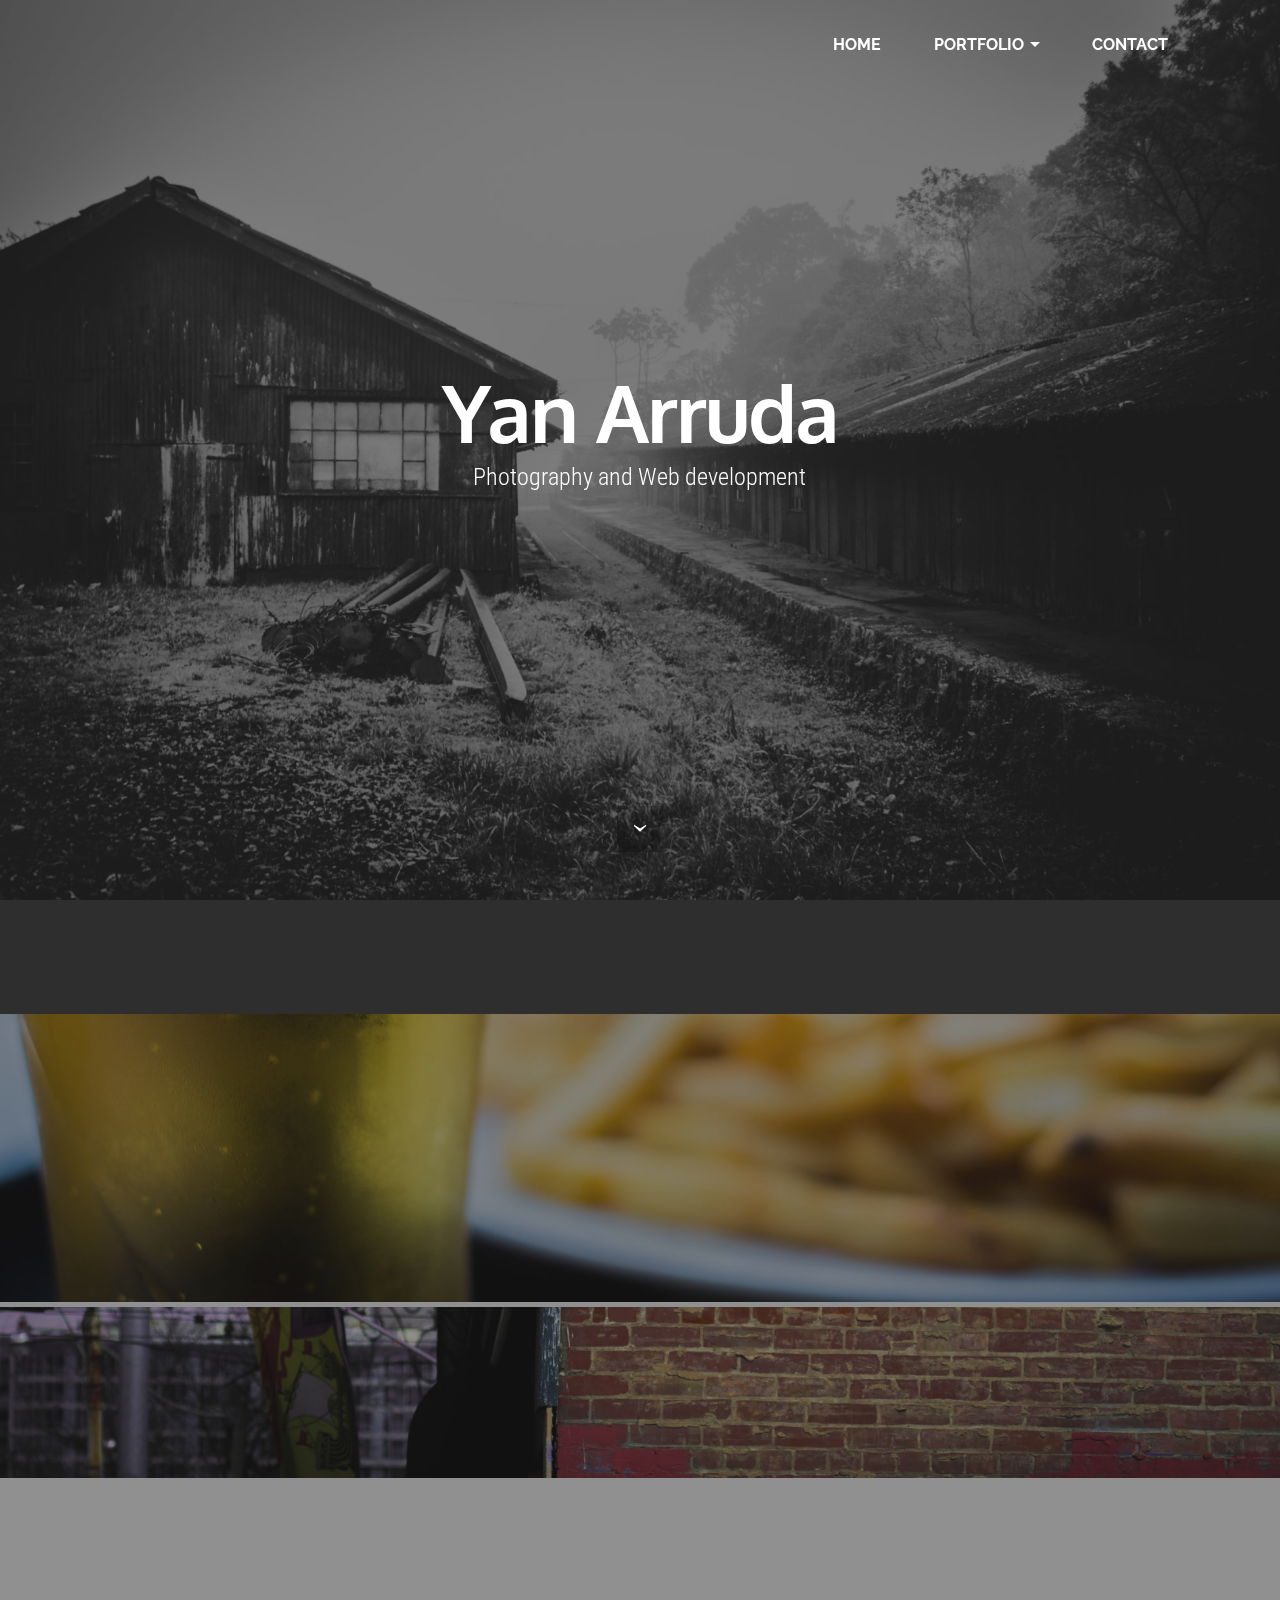
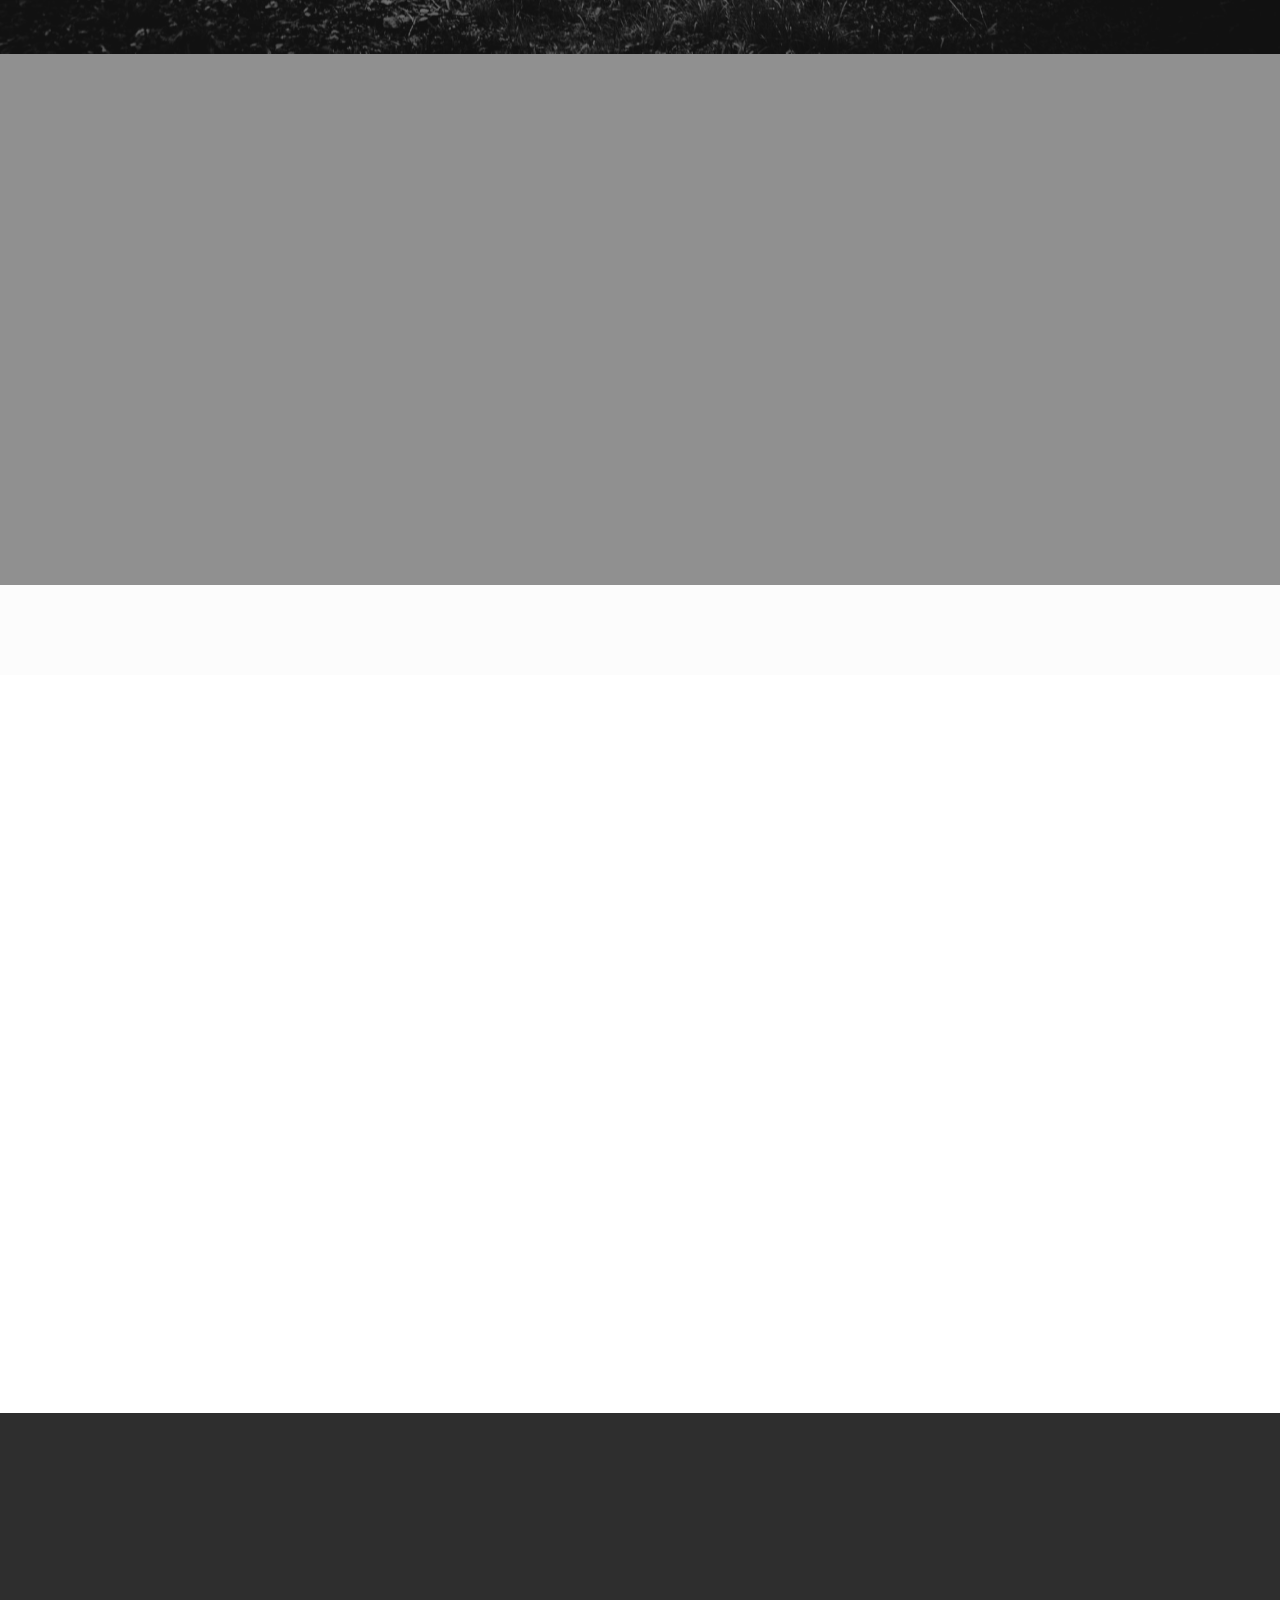
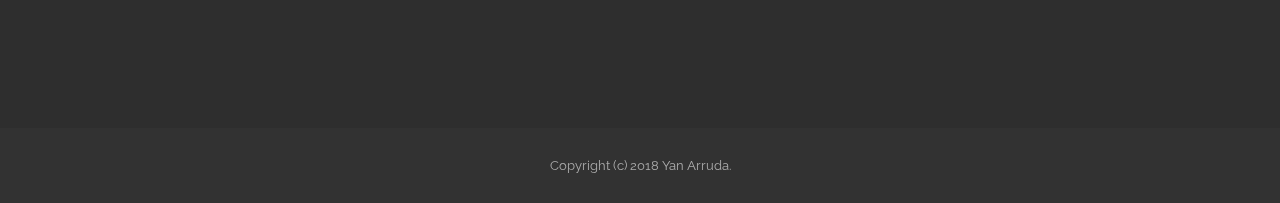
<file: index.html>
<!DOCTYPE html>
<html >
<head>
  <!-- Site made with Mobirise Website Builder v4.7.1, https://mobirise.com -->
  <meta charset="UTF-8">
  <meta http-equiv="X-UA-Compatible" content="IE=edge">
  <meta name="generator" content="Mobirise v4.7.1, mobirise.com">
  <meta name="viewport" content="width=device-width, initial-scale=1, minimum-scale=1">
  <link rel="shortcut icon" href="assets/images/download-128x128-1.png" type="image/x-icon">
  <meta name="description" content="Photo Porffolio">
  <title>Home</title>
  <link rel="stylesheet" href="https://fonts.googleapis.com/css?family=Montserrat:400,700">
  <link rel="stylesheet" href="https://fonts.googleapis.com/css?family=Raleway:100,100i,200,200i,300,300i,400,400i,500,500i,600,600i,700,700i,800,800i,900,900i">
  <link rel="stylesheet" href="assets/web/assets/mobirise-icons/mobirise-icons.css">
  <link rel="stylesheet" href="https://fonts.googleapis.com/css?family=Lora:400,700,400italic,700italic&subset=latin">
  <link rel="stylesheet" href="assets/tether/tether.min.css">
  <link rel="stylesheet" href="assets/bootstrap/css/bootstrap.min.css">
  <link rel="stylesheet" href="assets/dropdown/css/style.css">
  <link rel="stylesheet" href="assets/animate.css/animate.min.css">
  <link rel="stylesheet" href="assets/style.css">
  <link rel="stylesheet" href="assets/slick.css">
  <link rel="stylesheet" href="assets/theme/css/style.css">
  <link rel="stylesheet" href="assets/mobirise/css/mbr-additional.css" type="text/css">
  
  
  
</head>
<body>
  <section id="menu-0" data-rv-view="0">

    <nav class="navbar navbar-dropdown transparent navbar-fixed-top bg-color">
        <div class="container">

            <div class="mbr-table">
                
                <div class="mbr-table-cell">

                    <button class="navbar-toggler pull-xs-right hidden-md-up" type="button" data-toggle="collapse" data-target="#exCollapsingNavbar">
                        <div class="hamburger-icon"></div>
                    </button>

                    <ul class="nav-dropdown collapse pull-xs-right nav navbar-nav navbar-toggleable-sm" id="exCollapsingNavbar"><li class="nav-item"><a class="nav-link link" href="index.html">HOME</a></li><li class="nav-item dropdown"><a class="nav-link link dropdown-toggle" href="index.html#content2-i" aria-expanded="false" data-toggle="dropdown-submenu">PORTFOLIO</a><div class="dropdown-menu"><a class="dropdown-item" href="products.html" aria-expanded="false" target="_blank">Products<br></a><a class="dropdown-item" href="streetphotography.html" aria-expanded="false">Street Photography</a><a class="dropdown-item" href="blackandwhite.html" aria-expanded="false">Black and White</a><a class="dropdown-item" href="portraits.html" aria-expanded="false">Portraits</a></div></li><li class="nav-item dropdown"><a class="nav-link link" href="index.html#form1-j" aria-expanded="false">CONTACT</a></li></ul>
                    <button hidden="" class="navbar-toggler navbar-close" type="button" data-toggle="collapse" data-target="#exCollapsingNavbar">
                        <div class="close-icon"></div>
                    </button>

                </div>
            </div>

        </div>
    </nav>

</section>

<section class="engine"><a href="https://mobirise.ws/c">best site maker</a></section><section class="mbr-section mbr-section-hero mbr-section-full mbr-section-with-arrow mbr-parallax-background mbr-after-navbar" id="header1-1" data-rv-view="2" style="background-image: url(assets/images/16082014-paranapiacababw-2000x1330.jpg);">

    <div class="mbr-overlay" style="opacity: 0.6; background-color: rgb(46, 46, 46);"></div>

    <div class="mbr-table-cell">

        <div class="container">
            <div class="row">
                <div class="mbr-section col-md-10 col-md-offset-1 text-xs-center">

                    <h1 class="mbr-section-title display-1">Yan Arruda</h1>
                    <p class="mbr-section-lead lead"><span style="font-style: normal;">Photography and Web development</span></p>
                    
                </div>
            </div>
        </div>
    </div>

    <div class="mbr-arrow mbr-arrow-floating" aria-hidden="true"><a href="#content2-i"><i class="mbr-arrow-icon"></i></a></div>

</section>

<section class="mbr-section article mbr-section__container" id="content2-i" data-rv-view="5" style="background-color: rgb(46, 46, 46); padding-top: 20px; padding-bottom: 20px;">

    <div class="container">
        <div class="row">
            <div class="col-xs-12 lead"><blockquote>Brazilian guy from Rio de Janeiro, totally in love about photography since was a kid i also like music and travel. 
Nowadays i'm working to try connect the things that i love with my job</blockquote></div>
        </div>
    </div>

</section>

<section class="mbr-section article mbr-parallax-background" id="msg-box8-6" data-rv-view="7" style="background-image: url(assets/images/01082015-dsc-5288-2000x1330.jpg); padding-top: 120px; padding-bottom: 120px;">

    <div class="mbr-overlay" style="opacity: 0.5; background-color: rgb(34, 34, 34);">
    </div>
    <div class="container">
        <div class="row">
            <div class="col-md-8 col-md-offset-2 text-xs-center">
                <h3 class="mbr-section-title display-2"><a href="products.html" class="text-white">PRODUCTS</a></h3>
                
                
            </div>
        </div>
    </div>

</section>

<section class="mbr-section article mbr-parallax-background" id="msg-box8-9" data-rv-view="45" style="background-image: url(assets/images/dsc-1572-2000x1330.jpg); padding-top: 120px; padding-bottom: 120px;">

    <div class="mbr-overlay" style="opacity: 0.5; background-color: rgb(34, 34, 34);">
    </div>
    <div class="container">
        <div class="row">
            <div class="col-md-8 col-md-offset-2 text-xs-center">
                <h3 class="mbr-section-title display-2"><a href="streetphotography.html" class="text-white">STREET PHOTOGRAPHY</a></h3>
                
                
            </div>
        </div>
    </div>

</section>

<section class="mbr-section article mbr-parallax-background" id="msg-box8-b" data-rv-view="83" style="background-image: url(assets/images/16082014-paranapiacababw-2000x1330.jpg); padding-top: 120px; padding-bottom: 120px;">

    <div class="mbr-overlay" style="opacity: 0.5; background-color: rgb(34, 34, 34);">
    </div>
    <div class="container">
        <div class="row">
            <div class="col-md-8 col-md-offset-2 text-xs-center">
                <h3 class="mbr-section-title display-2"><a href="blackandwhite.html" class="text-white">BLACK AND WHITE</a><br></h3>
                
                
            </div>
        </div>
    </div>

</section>

<section class="mbr-section article mbr-parallax-background" id="msg-box8-d" data-rv-view="121" style="background-image: url(assets/images/dsc-1355-2000x1330.jpg); padding-top: 120px; padding-bottom: 120px;">

    <div class="mbr-overlay" style="opacity: 0.5; background-color: rgb(34, 34, 34);">
    </div>
    <div class="container">
        <div class="row">
            <div class="col-md-8 col-md-offset-2 text-xs-center">
                <h3 class="mbr-section-title display-2"><a href="portraits.html" class="text-white">PORTRAITS</a></h3>
                
                
            </div>
        </div>
    </div>

</section>

<section class="mbr-instagram-feed" data-rows="" data-per-row-slider="4" data-spacing="5" data-full-width="true" data-token="29966065.727bfe1.2708751a46074663992958b1eb88dcad" data-per-row-grid="" id="instagram-feed-block-l" data-rv-view="159" style="background-color: rgb(239, 239, 239); padding-top: 40px; padding-bottom: 40px;">
    
    <div class="container container_toggle">
        <div class="row">
            <div class="col">
                <div class="inst">
                    
                    <div class="inst__content"></div>
                    
                </div>
            </div>
        </div>
    </div>
</section>

<section class="mbr-section form1" id="form1-j" data-rv-view="161" style="background-color: rgb(255, 255, 255); padding-top: 120px; padding-bottom: 120px;">
    
    <div class="mbr-section mbr-section__container mbr-section__container--middle">
        <div class="container">
            <div class="row">
                <div class="col-xs-12 text-xs-center">
                    <h3 class="mbr-section-title display-2">CONTACT&nbsp;</h3>
                    <small class="mbr-section-subtitle">For business and feedbacks, leave a message and let's talk.</small>
                </div>
            </div>
        </div>
    </div>
    <div class="mbr-section mbr-section-nopadding">
        <div class="container">
            <div class="row">
                <div class="col-xs-12 col-lg-10 col-lg-offset-1" data-form-type="formoid">


                    <div data-form-alert="true">
                        <div hidden="" data-form-alert-success="true" class="alert alert-form alert-success text-xs-center">Thanks for the messenge!</div>
                    </div>


                    <form action="https://mobirise.com/" method="post" data-form-title="CONTACT&amp;nbsp;">

                        <input type="hidden" value="tl8gFXVsleroMnXxXh3vDJG4Yrkck/v3HeZZrUC5jU4N9EXFjtZdsUJ6KnVMAsTGTJZmsLo/cRaDf6PCvywBXHLyoA3n0cvqM79C8InRGCyTBsFoADltE0ObnCEt3lOC" data-form-email="true">

                        <div class="row row-sm-offset">

                            <div class="col-xs-12 col-md-4">
                                <div class="form-group">
                                    <label class="form-control-label" for="form1-j-name">Name<span class="form-asterisk">*</span></label>
                                    <input type="text" class="form-control" name="name" required="" data-form-field="Name" id="form1-j-name">
                                </div>
                            </div>

                            <div class="col-xs-12 col-md-4">
                                <div class="form-group">
                                    <label class="form-control-label" for="form1-j-email">Email<span class="form-asterisk">*</span></label>
                                    <input type="email" class="form-control" name="email" required="" data-form-field="Email" id="form1-j-email">
                                </div>
                            </div>

                            <div class="col-xs-12 col-md-4">
                                <div class="form-group">
                                    <label class="form-control-label" for="form1-j-phone">Phone</label>
                                    <input type="tel" class="form-control" name="phone" data-form-field="Phone" id="form1-j-phone">
                                </div>
                            </div>

                        </div>

                        <div class="form-group">
                            <label class="form-control-label" for="form1-j-message">Message</label>
                            <textarea class="form-control" name="message" rows="7" data-form-field="Message" id="form1-j-message"></textarea>
                        </div>

                        <div><button type="submit" class="btn btn-info"><span class="mbri-rocket mbr-iconfont mbr-iconfont-btn"></span>Let's Go!</button></div>

                    </form>
                </div>
            </div>
        </div>
    </div>
</section>

<section class="mbr-section mbr-section-md-padding mbr-footer footer1" id="contacts1-1f" data-rv-view="6143" style="background-color: rgb(46, 46, 46); padding-top: 90px; padding-bottom: 90px;">
    
    <div class="container">
        <div class="row">
            <div class="mbr-footer-content col-xs-12 col-md-3">
                <div><img src="assets/images/download-128x128.png"></div>
            </div>
            <div class="mbr-footer-content col-xs-12 col-md-3">
                <p><strong>Address</strong><br>
6 forest laneway<br>Toronto, ON &nbsp;M2N 5X9</p>
            </div>
            <div class="mbr-footer-content col-xs-12 col-md-3">
                <p><strong>Contacts</strong><br>
Email: contact.arrudayan@gmail.com<br>
Phone: +1 (647) 562 5532&nbsp;<br><br></p>
            </div>
            <div class="mbr-footer-content col-xs-12 col-md-3">
                <p></p>
            </div>

        </div>
    </div>
</section>

<footer class="mbr-small-footer mbr-section mbr-section-nopadding" id="footer1-p" data-rv-view="272" style="background-color: rgb(50, 50, 50); padding-top: 1.75rem; padding-bottom: 1.75rem;">
    
    <div class="container text-xs-center">
        <p>Copyright (c) 2018 Yan Arruda.</p>
    </div>
</footer>


  <script src="assets/web/assets/jquery/jquery.min.js"></script>
  <script src="assets/tether/tether.min.js"></script>
  <script src="assets/bootstrap/js/bootstrap.min.js"></script>
  <script src="assets/smooth-scroll/smooth-scroll.js"></script>
  <script src="assets/dropdown/js/script.min.js"></script>
  <script src="assets/touch-swipe/jquery.touch-swipe.min.js"></script>
  <script src="assets/viewport-checker/jquery.viewportchecker.js"></script>
  <script src="assets/jarallax/jarallax.js"></script>
  <script src="assets/index.js"></script>
  <script src="assets/slick.min.js"></script>
  <script src="assets/theme/js/script.js"></script>
  <script src="assets/formoid/formoid.min.js"></script>
  
  
 <div id="scrollToTop" class="scrollToTop mbr-arrow-up"><a style="text-align: center;"><i class="mbr-arrow-up-icon"></i></a></div>
    <input name="animation" type="hidden">
  </body>
</html>
</file>
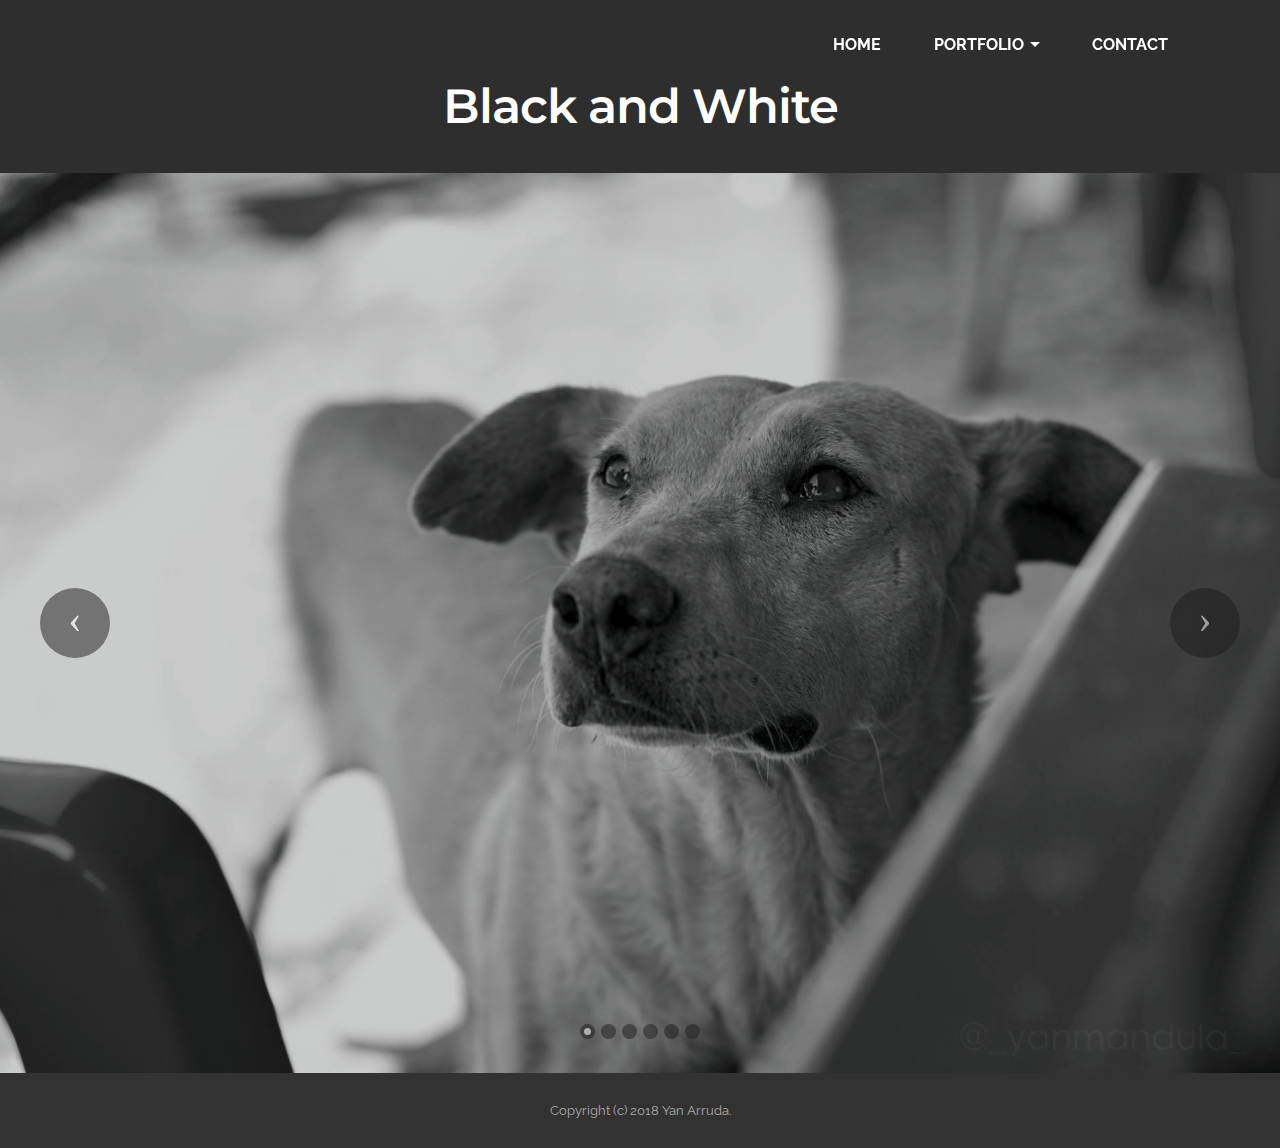
<file: blackandwhite.html>
<!DOCTYPE html>
<html >
<head>
  <!-- Site made with Mobirise Website Builder v4.7.1, https://mobirise.com -->
  <meta charset="UTF-8">
  <meta http-equiv="X-UA-Compatible" content="IE=edge">
  <meta name="generator" content="Mobirise v4.7.1, mobirise.com">
  <meta name="viewport" content="width=device-width, initial-scale=1, minimum-scale=1">
  <link rel="shortcut icon" href="assets/images/download-128x128-1.png" type="image/x-icon">
  <meta name="description" content="Black and white photos.">
  <title>Black and White</title>
  <link rel="stylesheet" href="https://fonts.googleapis.com/css?family=Montserrat:400,700">
  <link rel="stylesheet" href="https://fonts.googleapis.com/css?family=Raleway:100,100i,200,200i,300,300i,400,400i,500,500i,600,600i,700,700i,800,800i,900,900i">
  <link rel="stylesheet" href="https://fonts.googleapis.com/css?family=Lora:400,700,400italic,700italic&subset=latin">
  <link rel="stylesheet" href="assets/tether/tether.min.css">
  <link rel="stylesheet" href="assets/bootstrap/css/bootstrap.min.css">
  <link rel="stylesheet" href="assets/animate.css/animate.min.css">
  <link rel="stylesheet" href="assets/dropdown/css/style.css">
  <link rel="stylesheet" href="assets/theme/css/style.css">
  <link rel="stylesheet" href="assets/mobirise/css/mbr-additional.css" type="text/css">
  
  
  
</head>
<body>
  <section id="menu-12" data-rv-view="821">

    <nav class="navbar navbar-dropdown transparent navbar-fixed-top bg-color">
        <div class="container">

            <div class="mbr-table">
                
                <div class="mbr-table-cell">

                    <button class="navbar-toggler pull-xs-right hidden-md-up" type="button" data-toggle="collapse" data-target="#exCollapsingNavbar">
                        <div class="hamburger-icon"></div>
                    </button>

                    <ul class="nav-dropdown collapse pull-xs-right nav navbar-nav navbar-toggleable-sm" id="exCollapsingNavbar"><li class="nav-item"><a class="nav-link link" href="index.html">HOME</a></li><li class="nav-item dropdown"><a class="nav-link link dropdown-toggle" href="index.html#content2-i" aria-expanded="false" data-toggle="dropdown-submenu">PORTFOLIO</a><div class="dropdown-menu"><a class="dropdown-item" href="products.html" aria-expanded="false" target="_blank">Products<br></a><a class="dropdown-item" href="streetphotography.html" aria-expanded="false">Street Photography</a><a class="dropdown-item" href="blackandwhite.html" aria-expanded="false">Black and White</a><a class="dropdown-item" href="portraits.html" aria-expanded="false">Portraits</a></div></li><li class="nav-item dropdown"><a class="nav-link link" href="index.html#form1-j" aria-expanded="false">CONTACT</a></li></ul>
                    <button hidden="" class="navbar-toggler navbar-close" type="button" data-toggle="collapse" data-target="#exCollapsingNavbar">
                        <div class="close-icon"></div>
                    </button>

                </div>
            </div>

        </div>
    </nav>

</section>

<section class="engine"><a href="https://mobirise.ws/d">best free web software</a></section><section class="mbr-section article mbr-after-navbar" id="msg-box8-16" data-rv-view="873" style="background-color: rgb(46, 46, 46); padding-top: 80px; padding-bottom: 40px;">

    
    <div class="container">
        <div class="row">
            <div class="col-md-8 col-md-offset-2 text-xs-center">
                <h3 class="mbr-section-title display-2">Black and White</h3>
                
                
            </div>
        </div>
    </div>

</section>

<section class="mbr-slider mbr-section mbr-section__container carousel slide mbr-section-nopadding" data-ride="carousel" data-keyboard="false" data-wrap="true" data-pause="false" data-interval="5000" id="slider3-1b" data-rv-view="5848">
    <div>
        <div>
            <div>
                <ol class="carousel-indicators">
                    <li data-app-prevent-settings="" data-target="#slider3-1b" data-slide-to="0" class="active"></li><li data-app-prevent-settings="" data-target="#slider3-1b" data-slide-to="1"></li><li data-app-prevent-settings="" data-target="#slider3-1b" data-slide-to="2"></li><li data-app-prevent-settings="" data-target="#slider3-1b" data-slide-to="3"></li><li data-app-prevent-settings="" data-target="#slider3-1b" data-slide-to="4"></li><li data-app-prevent-settings="" data-target="#slider3-1b" class="" data-slide-to="5"></li>
                </ol>
                <div class="carousel-inner" role="listbox">
                    <div class="mbr-section mbr-section-hero carousel-item dark center mbr-section-full active" data-bg-video-slide="false" style="background-image: url(assets/images/dogpb-2000x1330.jpg);">
                        <div class="mbr-table-cell">
                            <div class="mbr-overlay" style="opacity: 0.2;"></div>
                            <div class="container-slide container">
                                
                                <div class="row">
                                    <div class="col-md-8 col-md-offset-3 text-xs-right">
                                        
                                        

                                        
                                    </div>
                                </div>
                            </div>
                        </div>
                    </div><div class="mbr-section mbr-section-hero carousel-item dark center mbr-section-full" data-bg-video-slide="false" style="background-image: url(assets/images/dsc-6995-2000x1330.jpg);">
                        <div class="mbr-table-cell">
                            <div class="mbr-overlay" style="opacity: 0.2;"></div>
                            <div class="container-slide container">
                                
                                <div class="row">
                                    <div class="col-md-8 col-md-offset-3 text-xs-right">
                                        
                                        

                                        
                                    </div>
                                </div>
                            </div>
                        </div>
                    </div><div class="mbr-section mbr-section-hero carousel-item dark center mbr-section-full" data-bg-video-slide="false" style="background-image: url(assets/images/dsc-7600-2000x1330.jpg);">
                        <div class="mbr-table-cell">
                            <div class="mbr-overlay" style="opacity: 0.2;"></div>
                            <div class="container-slide container">
                                
                                <div class="row">
                                    <div class="col-md-8 col-md-offset-3 text-xs-right">
                                        
                                        

                                        
                                    </div>
                                </div>
                            </div>
                        </div>
                    </div><div class="mbr-section mbr-section-hero carousel-item dark center mbr-section-full" data-bg-video-slide="false" style="background-image: url(assets/images/dsc-8001-2000x1330.jpg);">
                        <div class="mbr-table-cell">
                            <div class="mbr-overlay" style="opacity: 0.2;"></div>
                            <div class="container-slide container">
                                
                                <div class="row">
                                    <div class="col-md-8 col-md-offset-3 text-xs-right">
                                        
                                        

                                        
                                    </div>
                                </div>
                            </div>
                        </div>
                    </div><div class="mbr-section mbr-section-hero carousel-item dark center mbr-section-full" data-bg-video-slide="false" style="background-image: url(assets/images/img-2413-2000x1330.jpg);">
                        <div class="mbr-table-cell">
                            <div class="mbr-overlay" style="opacity: 0.2;"></div>
                            <div class="container-slide container">
                                
                                <div class="row">
                                    <div class="col-md-8 col-md-offset-3 text-xs-right">
                                        
                                        

                                        
                                    </div>
                                </div>
                            </div>
                        </div>
                    </div><div class="mbr-section mbr-section-hero carousel-item dark center mbr-section-full" data-bg-video-slide="false" style="background-image: url(assets/images/16022015-img-4561-1000x750.jpg);">
                        <div class="mbr-table-cell">
                            <div class="mbr-overlay" style="opacity: 0.2;"></div>
                            <div class="container-slide container">
                                
                                <div class="row">
                                    <div class="col-md-8 col-md-offset-3 text-xs-right">
                                        
                                        

                                        
                                    </div>
                                </div>
                            </div>
                        </div>
                    </div>
                </div>

                <a data-app-prevent-settings="" class="left carousel-control" role="button" data-slide="prev" href="#slider3-1b">
                    <span class="icon-prev" aria-hidden="true"></span>
                    <span class="sr-only">Previous</span>
                </a>
                <a data-app-prevent-settings="" class="right carousel-control" role="button" data-slide="next" href="#slider3-1b">
                    <span class="icon-next" aria-hidden="true"></span>
                    <span class="sr-only">Next</span>
                </a>
            </div>
        </div>
    </div>
</section>

<footer class="mbr-small-footer mbr-section mbr-section-nopadding" id="footer1-13" data-rv-view="822" style="background-color: rgb(50, 50, 50); padding-top: 1.75rem; padding-bottom: 1.75rem;">
    
    <div class="container text-xs-center">
        <p>Copyright (c) 2018 Yan Arruda.</p>
    </div>
</footer>


  <script src="assets/web/assets/jquery/jquery.min.js"></script>
  <script src="assets/tether/tether.min.js"></script>
  <script src="assets/bootstrap/js/bootstrap.min.js"></script>
  <script src="assets/touch-swipe/jquery.touch-swipe.min.js"></script>
  <script src="assets/smooth-scroll/smooth-scroll.js"></script>
  <script src="assets/viewport-checker/jquery.viewportchecker.js"></script>
  <script src="assets/bootstrap-carousel-swipe/bootstrap-carousel-swipe.js"></script>
  <script src="assets/dropdown/js/script.min.js"></script>
  <script src="assets/theme/js/script.js"></script>
  
  
 <div id="scrollToTop" class="scrollToTop mbr-arrow-up"><a style="text-align: center;"><i class="mbr-arrow-up-icon"></i></a></div>
    <input name="animation" type="hidden">
  </body>
</html>
</file>
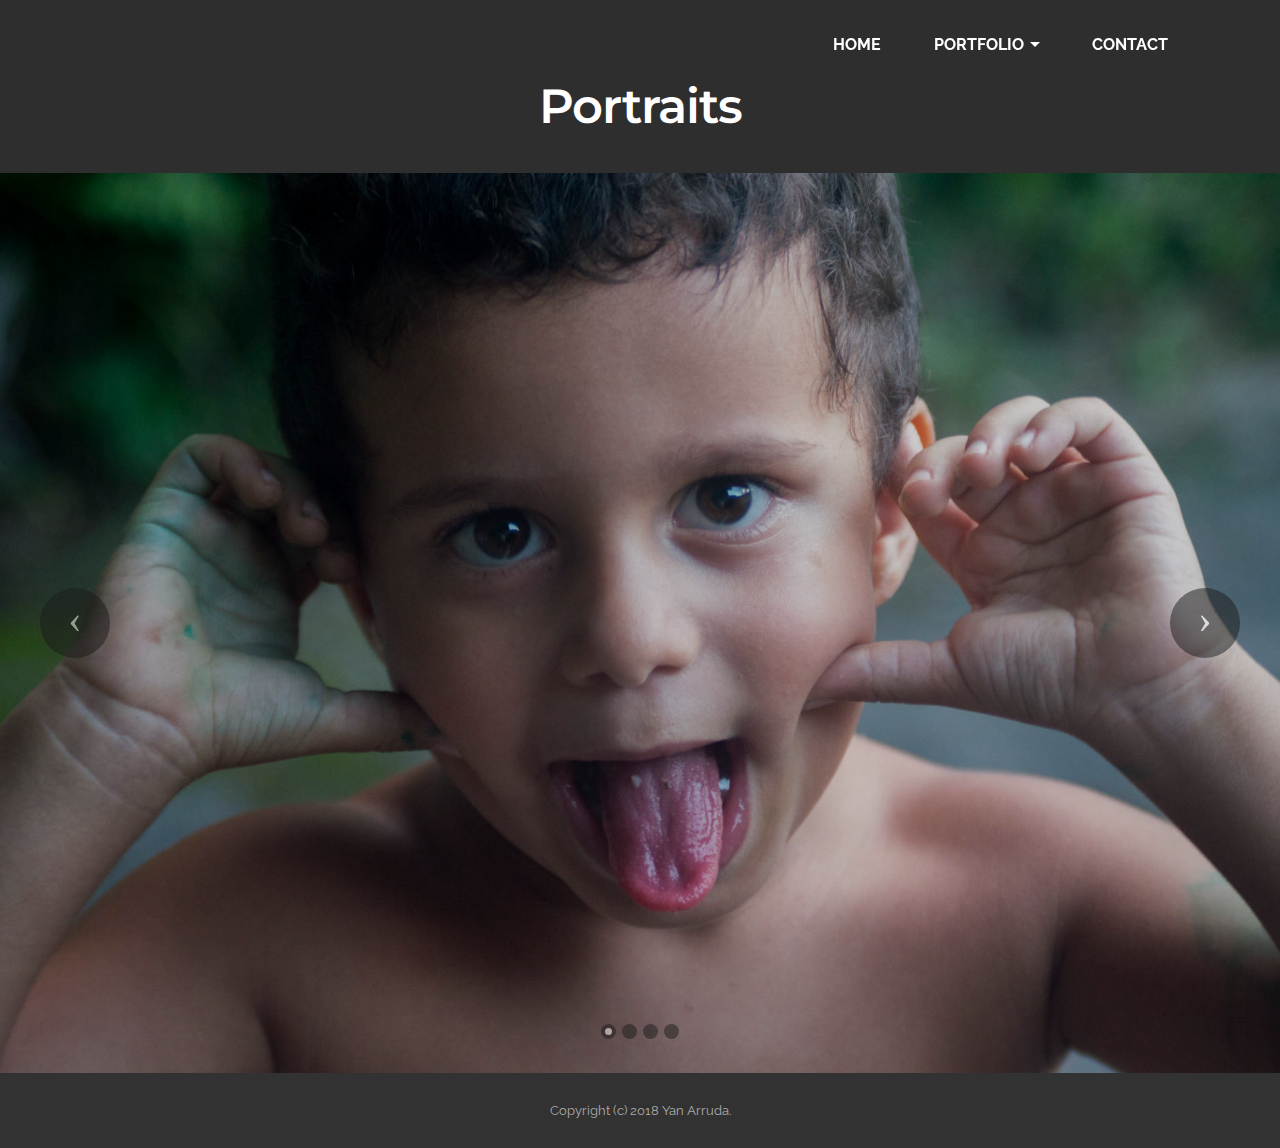
<file: portraits.html>
<!DOCTYPE html>
<html >
<head>
  <!-- Site made with Mobirise Website Builder v4.7.1, https://mobirise.com -->
  <meta charset="UTF-8">
  <meta http-equiv="X-UA-Compatible" content="IE=edge">
  <meta name="generator" content="Mobirise v4.7.1, mobirise.com">
  <meta name="viewport" content="width=device-width, initial-scale=1, minimum-scale=1">
  <link rel="shortcut icon" href="assets/images/download-128x128-1.png" type="image/x-icon">
  <meta name="description" content="Portraits photography.">
  <title>Portraits</title>
  <link rel="stylesheet" href="https://fonts.googleapis.com/css?family=Montserrat:400,700">
  <link rel="stylesheet" href="https://fonts.googleapis.com/css?family=Raleway:100,100i,200,200i,300,300i,400,400i,500,500i,600,600i,700,700i,800,800i,900,900i">
  <link rel="stylesheet" href="https://fonts.googleapis.com/css?family=Lora:400,700,400italic,700italic&subset=latin">
  <link rel="stylesheet" href="assets/tether/tether.min.css">
  <link rel="stylesheet" href="assets/bootstrap/css/bootstrap.min.css">
  <link rel="stylesheet" href="assets/dropdown/css/style.css">
  <link rel="stylesheet" href="assets/animate.css/animate.min.css">
  <link rel="stylesheet" href="assets/theme/css/style.css">
  <link rel="stylesheet" href="assets/mobirise/css/mbr-additional.css" type="text/css">
  
  
  
</head>
<body>
  <section id="menu-14" data-rv-view="823">

    <nav class="navbar navbar-dropdown transparent navbar-fixed-top bg-color">
        <div class="container">

            <div class="mbr-table">
                
                <div class="mbr-table-cell">

                    <button class="navbar-toggler pull-xs-right hidden-md-up" type="button" data-toggle="collapse" data-target="#exCollapsingNavbar">
                        <div class="hamburger-icon"></div>
                    </button>

                    <ul class="nav-dropdown collapse pull-xs-right nav navbar-nav navbar-toggleable-sm" id="exCollapsingNavbar"><li class="nav-item"><a class="nav-link link" href="index.html">HOME</a></li><li class="nav-item dropdown"><a class="nav-link link dropdown-toggle" href="index.html#content2-i" aria-expanded="false" data-toggle="dropdown-submenu">PORTFOLIO</a><div class="dropdown-menu"><a class="dropdown-item" href="products.html" aria-expanded="false" target="_blank">Products<br></a><a class="dropdown-item" href="streetphotography.html" aria-expanded="false">Street Photography</a><a class="dropdown-item" href="blackandwhite.html" aria-expanded="false">Black and White</a><a class="dropdown-item" href="portraits.html" aria-expanded="false">Portraits</a></div></li><li class="nav-item dropdown"><a class="nav-link link" href="index.html#form1-j" aria-expanded="false">CONTACT</a></li></ul>
                    <button hidden="" class="navbar-toggler navbar-close" type="button" data-toggle="collapse" data-target="#exCollapsingNavbar">
                        <div class="close-icon"></div>
                    </button>

                </div>
            </div>

        </div>
    </nav>

</section>

<section class="engine"><a href="https://mobirise.ws/q">web page creator download</a></section><section class="mbr-section article mbr-after-navbar" id="msg-box8-18" data-rv-view="1247" style="background-color: rgb(46, 46, 46); padding-top: 80px; padding-bottom: 40px;">

    
    <div class="container">
        <div class="row">
            <div class="col-md-8 col-md-offset-2 text-xs-center">
                <h3 class="mbr-section-title display-2">Portraits</h3>
                
                
            </div>
        </div>
    </div>

</section>

<section class="mbr-slider mbr-section mbr-section__container carousel slide mbr-section-nopadding" data-ride="carousel" data-keyboard="false" data-wrap="true" data-pause="false" data-interval="5000" id="slider3-1a" data-rv-view="5803">
    <div>
        <div>
            <div>
                <ol class="carousel-indicators">
                    <li data-app-prevent-settings="" data-target="#slider3-1a" data-slide-to="0" class="active"></li><li data-app-prevent-settings="" data-target="#slider3-1a" data-slide-to="1"></li><li data-app-prevent-settings="" data-target="#slider3-1a" data-slide-to="2"></li><li data-app-prevent-settings="" data-target="#slider3-1a" class="" data-slide-to="3"></li>
                </ol>
                <div class="carousel-inner" role="listbox">
                    <div class="mbr-section mbr-section-hero carousel-item dark center mbr-section-full active" data-bg-video-slide="false" style="background-image: url(assets/images/dsc-771-2000x1330.jpg);">
                        <div class="mbr-table-cell">
                            <div class="mbr-overlay" style="opacity: 0.2;"></div>
                            <div class="container-slide container">
                                
                                <div class="row">
                                    <div class="col-md-8 col-md-offset-3 text-xs-right">
                                        
                                        

                                        
                                    </div>
                                </div>
                            </div>
                        </div>
                    </div><div class="mbr-section mbr-section-hero carousel-item dark center mbr-section-full" data-bg-video-slide="false" style="background-image: url(assets/images/dsc-7018-2000x1330.jpg);">
                        <div class="mbr-table-cell">
                            <div class="mbr-overlay" style="opacity: 0.2;"></div>
                            <div class="container-slide container">
                                
                                <div class="row">
                                    <div class="col-md-8 col-md-offset-3 text-xs-right">
                                        
                                        

                                        
                                    </div>
                                </div>
                            </div>
                        </div>
                    </div><div class="mbr-section mbr-section-hero carousel-item dark center mbr-section-full" data-bg-video-slide="false" style="background-image: url(assets/images/dsc-7002-2000x1330.jpg);">
                        <div class="mbr-table-cell">
                            <div class="mbr-overlay" style="opacity: 0.2;"></div>
                            <div class="container-slide container">
                                
                                <div class="row">
                                    <div class="col-md-8 col-md-offset-3 text-xs-right">
                                        
                                        

                                        
                                    </div>
                                </div>
                            </div>
                        </div>
                    </div><div class="mbr-section mbr-section-hero carousel-item dark center mbr-section-full" data-bg-video-slide="false" style="background-image: url(assets/images/dsc-1355-2000x1330.jpg);">
                        <div class="mbr-table-cell">
                            <div class="mbr-overlay" style="opacity: 0.2;"></div>
                            <div class="container-slide container">
                                
                                <div class="row">
                                    <div class="col-md-8 col-md-offset-3 text-xs-right">
                                        
                                        

                                        
                                    </div>
                                </div>
                            </div>
                        </div>
                    </div>
                </div>

                <a data-app-prevent-settings="" class="left carousel-control" role="button" data-slide="prev" href="#slider3-1a">
                    <span class="icon-prev" aria-hidden="true"></span>
                    <span class="sr-only">Previous</span>
                </a>
                <a data-app-prevent-settings="" class="right carousel-control" role="button" data-slide="next" href="#slider3-1a">
                    <span class="icon-next" aria-hidden="true"></span>
                    <span class="sr-only">Next</span>
                </a>
            </div>
        </div>
    </div>
</section>

<footer class="mbr-small-footer mbr-section mbr-section-nopadding" id="footer1-15" data-rv-view="824" style="background-color: rgb(50, 50, 50); padding-top: 1.75rem; padding-bottom: 1.75rem;">
    
    <div class="container text-xs-center">
        <p>Copyright (c) 2018 Yan Arruda.</p>
    </div>
</footer>


  <script src="assets/web/assets/jquery/jquery.min.js"></script>
  <script src="assets/tether/tether.min.js"></script>
  <script src="assets/bootstrap/js/bootstrap.min.js"></script>
  <script src="assets/bootstrap-carousel-swipe/bootstrap-carousel-swipe.js"></script>
  <script src="assets/smooth-scroll/smooth-scroll.js"></script>
  <script src="assets/dropdown/js/script.min.js"></script>
  <script src="assets/touch-swipe/jquery.touch-swipe.min.js"></script>
  <script src="assets/viewport-checker/jquery.viewportchecker.js"></script>
  <script src="assets/theme/js/script.js"></script>
  
  
 <div id="scrollToTop" class="scrollToTop mbr-arrow-up"><a style="text-align: center;"><i class="mbr-arrow-up-icon"></i></a></div>
    <input name="animation" type="hidden">
  </body>
</html>
</file>
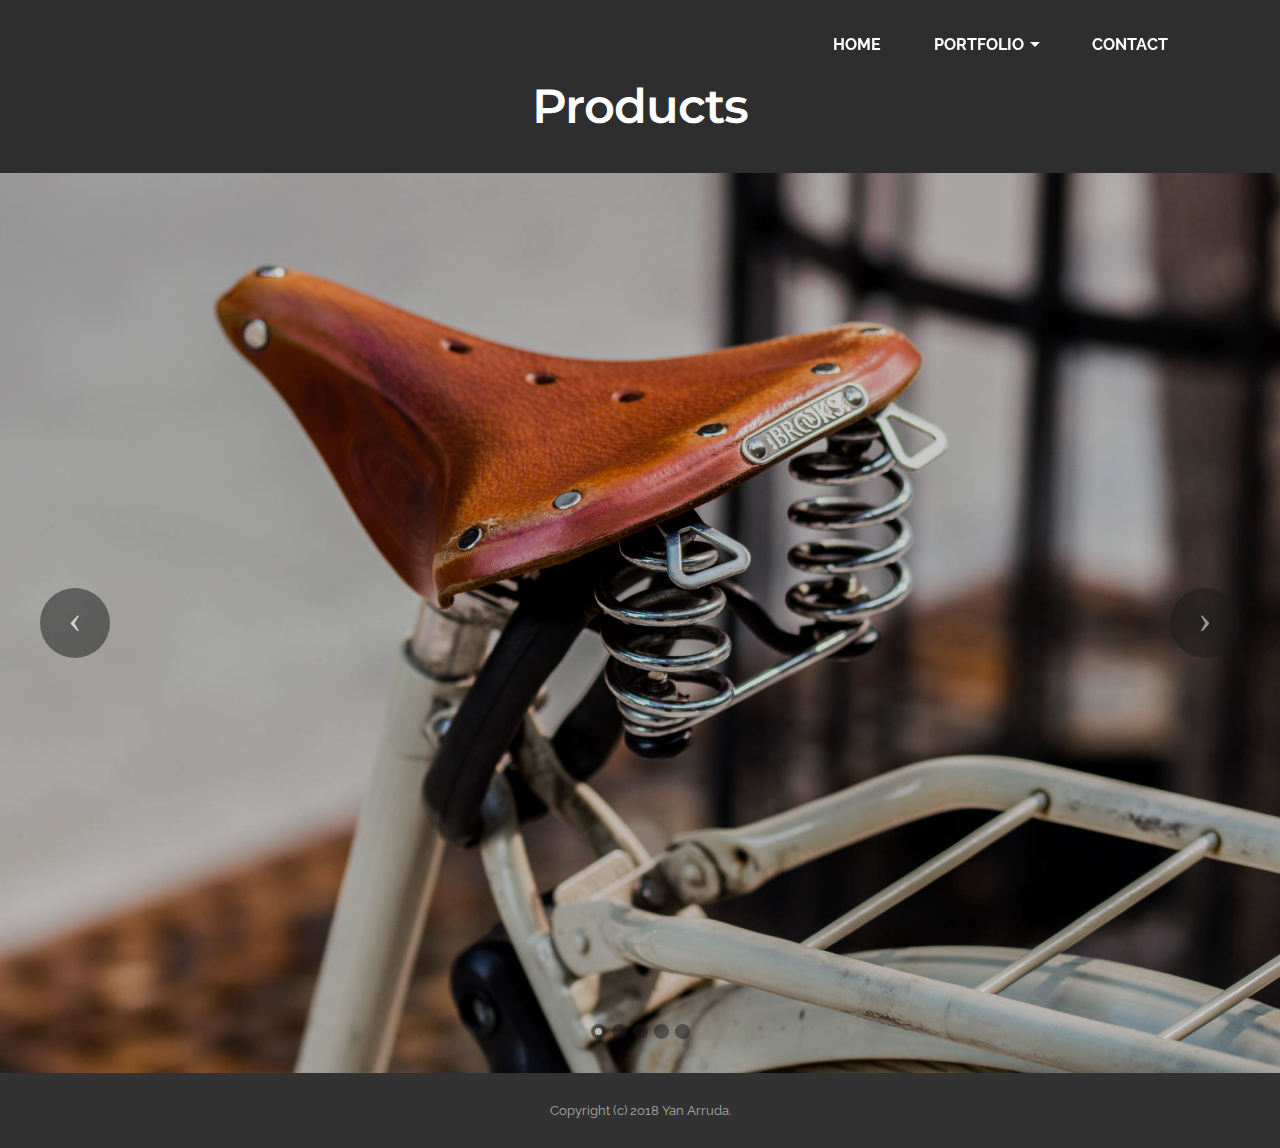
<file: products.html>
<!DOCTYPE html>
<html >
<head>
  <!-- Site made with Mobirise Website Builder v4.7.1, https://mobirise.com -->
  <meta charset="UTF-8">
  <meta http-equiv="X-UA-Compatible" content="IE=edge">
  <meta name="generator" content="Mobirise v4.7.1, mobirise.com">
  <meta name="viewport" content="width=device-width, initial-scale=1, minimum-scale=1">
  <link rel="shortcut icon" href="assets/images/download-128x128-1.png" type="image/x-icon">
  <meta name="description" content="Products photography for ecommerce.">
  <title>Products</title>
  <link rel="stylesheet" href="https://fonts.googleapis.com/css?family=Montserrat:400,700">
  <link rel="stylesheet" href="https://fonts.googleapis.com/css?family=Raleway:100,100i,200,200i,300,300i,400,400i,500,500i,600,600i,700,700i,800,800i,900,900i">
  <link rel="stylesheet" href="https://fonts.googleapis.com/css?family=Lora:400,700,400italic,700italic&subset=latin">
  <link rel="stylesheet" href="assets/tether/tether.min.css">
  <link rel="stylesheet" href="assets/bootstrap/css/bootstrap.min.css">
  <link rel="stylesheet" href="assets/animate.css/animate.min.css">
  <link rel="stylesheet" href="assets/dropdown/css/style.css">
  <link rel="stylesheet" href="assets/theme/css/style.css">
  <link rel="stylesheet" href="assets/mobirise/css/mbr-additional.css" type="text/css">
  
  
  
</head>
<body>
  <section id="menu-r" data-rv-view="372">

    <nav class="navbar navbar-dropdown transparent navbar-fixed-top bg-color">
        <div class="container">

            <div class="mbr-table">
                
                <div class="mbr-table-cell">

                    <button class="navbar-toggler pull-xs-right hidden-md-up" type="button" data-toggle="collapse" data-target="#exCollapsingNavbar">
                        <div class="hamburger-icon"></div>
                    </button>

                    <ul class="nav-dropdown collapse pull-xs-right nav navbar-nav navbar-toggleable-sm" id="exCollapsingNavbar"><li class="nav-item"><a class="nav-link link" href="index.html">HOME</a></li><li class="nav-item dropdown"><a class="nav-link link dropdown-toggle" href="index.html#content2-i" aria-expanded="false" data-toggle="dropdown-submenu">PORTFOLIO</a><div class="dropdown-menu"><a class="dropdown-item" href="products.html" aria-expanded="false" target="_blank">Products<br></a><a class="dropdown-item" href="streetphotography.html" aria-expanded="false">Street Photography</a><a class="dropdown-item" href="blackandwhite.html" aria-expanded="false">Black and White</a><a class="dropdown-item" href="portraits.html" aria-expanded="false">Portraits</a></div></li><li class="nav-item dropdown"><a class="nav-link link" href="index.html#form1-j" aria-expanded="false">CONTACT</a></li></ul>
                    <button hidden="" class="navbar-toggler navbar-close" type="button" data-toggle="collapse" data-target="#exCollapsingNavbar">
                        <div class="close-icon"></div>
                    </button>

                </div>
            </div>

        </div>
    </nav>

</section>

<section class="engine"><a href="https://mobirise.ws/h">make free website</a></section><section class="mbr-section article mbr-after-navbar" id="msg-box8-w" data-rv-view="599" style="background-color: rgb(46, 46, 46); padding-top: 80px; padding-bottom: 40px;">

    
    <div class="container">
        <div class="row">
            <div class="col-md-8 col-md-offset-2 text-xs-center">
                <h3 class="mbr-section-title display-2">Products</h3>
                
                
            </div>
        </div>
    </div>

</section>

<section class="mbr-slider mbr-section mbr-section__container carousel slide mbr-section-nopadding" data-ride="carousel" data-keyboard="false" data-wrap="true" data-pause="false" data-interval="5000" id="slider3-1d" data-rv-view="5975">
    <div>
        <div>
            <div>
                <ol class="carousel-indicators">
                    <li data-app-prevent-settings="" data-target="#slider3-1d" data-slide-to="0" class="active"></li><li data-app-prevent-settings="" data-target="#slider3-1d" data-slide-to="1"></li><li data-app-prevent-settings="" data-target="#slider3-1d" data-slide-to="2"></li><li data-app-prevent-settings="" data-target="#slider3-1d" data-slide-to="3"></li><li data-app-prevent-settings="" data-target="#slider3-1d" class="" data-slide-to="4"></li>
                </ol>
                <div class="carousel-inner" role="listbox">
                    <div class="mbr-section mbr-section-hero carousel-item dark center mbr-section-full active" data-bg-video-slide="false" style="background-image: url(assets/images/dsc-1649-2000x1330.jpg);">
                        <div class="mbr-table-cell">
                            <div class="mbr-overlay" style="opacity: 0.2;"></div>
                            <div class="container-slide container">
                                
                                <div class="row">
                                    <div class="col-md-8 col-md-offset-3 text-xs-right">
                                        
                                        

                                        
                                    </div>
                                </div>
                            </div>
                        </div>
                    </div><div class="mbr-section mbr-section-hero carousel-item dark center mbr-section-full" data-bg-video-slide="false" style="background-image: url(assets/images/dsc-1718-1995x3000.jpg);">
                        <div class="mbr-table-cell">
                            <div class="mbr-overlay" style="opacity: 0.2;"></div>
                            <div class="container-slide container">
                                
                                <div class="row">
                                    <div class="col-md-8 col-md-offset-3 text-xs-right">
                                        
                                        

                                        
                                    </div>
                                </div>
                            </div>
                        </div>
                    </div><div class="mbr-section mbr-section-hero carousel-item dark center mbr-section-full" data-bg-video-slide="false" style="background-image: url(assets/images/anel3-2000x1330.jpg);">
                        <div class="mbr-table-cell">
                            <div class="mbr-overlay" style="opacity: 0.2;"></div>
                            <div class="container-slide container">
                                
                                <div class="row">
                                    <div class="col-md-8 col-md-offset-3 text-xs-right">
                                        
                                        

                                        
                                    </div>
                                </div>
                            </div>
                        </div>
                    </div><div class="mbr-section mbr-section-hero carousel-item dark center mbr-section-full" data-bg-video-slide="false" style="background-image: url(assets/images/petal-pleaser-pd1379-14-2-2000x1500.jpg);">
                        <div class="mbr-table-cell">
                            <div class="mbr-overlay" style="opacity: 0.2;"></div>
                            <div class="container-slide container">
                                
                                <div class="row">
                                    <div class="col-md-8 col-md-offset-3 text-xs-right">
                                        
                                        

                                        
                                    </div>
                                </div>
                            </div>
                        </div>
                    </div><div class="mbr-section mbr-section-hero carousel-item dark center mbr-section-full" data-bg-video-slide="false" style="background-image: url(assets/images/petal-pleaser-pd1379-14-2000x1500.jpg);">
                        <div class="mbr-table-cell">
                            <div class="mbr-overlay" style="opacity: 0.2;"></div>
                            <div class="container-slide container">
                                
                                <div class="row">
                                    <div class="col-md-8 col-md-offset-3 text-xs-right">
                                        
                                        

                                        
                                    </div>
                                </div>
                            </div>
                        </div>
                    </div>
                </div>

                <a data-app-prevent-settings="" class="left carousel-control" role="button" data-slide="prev" href="#slider3-1d">
                    <span class="icon-prev" aria-hidden="true"></span>
                    <span class="sr-only">Previous</span>
                </a>
                <a data-app-prevent-settings="" class="right carousel-control" role="button" data-slide="next" href="#slider3-1d">
                    <span class="icon-next" aria-hidden="true"></span>
                    <span class="sr-only">Next</span>
                </a>
            </div>
        </div>
    </div>
</section>

<footer class="mbr-small-footer mbr-section mbr-section-nopadding" id="footer1-s" data-rv-view="373" style="background-color: rgb(50, 50, 50); padding-top: 1.75rem; padding-bottom: 1.75rem;">
    
    <div class="container text-xs-center">
        <p>Copyright (c) 2018 Yan Arruda.</p>
    </div>
</footer>


  <script src="assets/web/assets/jquery/jquery.min.js"></script>
  <script src="assets/tether/tether.min.js"></script>
  <script src="assets/bootstrap/js/bootstrap.min.js"></script>
  <script src="assets/touch-swipe/jquery.touch-swipe.min.js"></script>
  <script src="assets/smooth-scroll/smooth-scroll.js"></script>
  <script src="assets/viewport-checker/jquery.viewportchecker.js"></script>
  <script src="assets/bootstrap-carousel-swipe/bootstrap-carousel-swipe.js"></script>
  <script src="assets/dropdown/js/script.min.js"></script>
  <script src="assets/theme/js/script.js"></script>
  
  
 <div id="scrollToTop" class="scrollToTop mbr-arrow-up"><a style="text-align: center;"><i class="mbr-arrow-up-icon"></i></a></div>
    <input name="animation" type="hidden">
  </body>
</html>
</file>
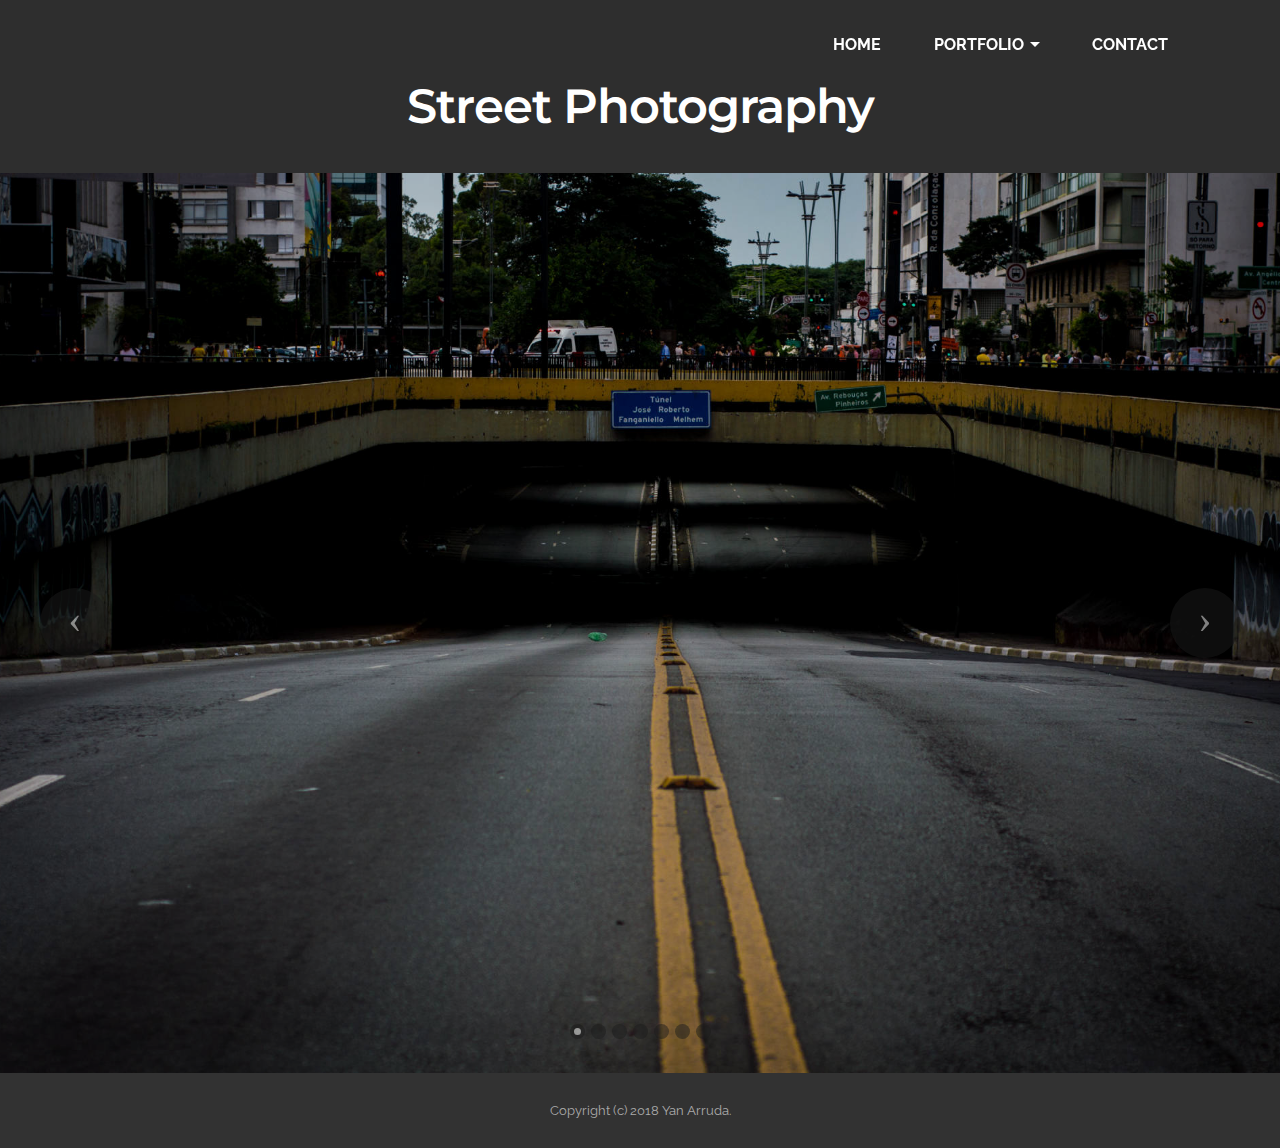
<file: streetphotography.html>
<!DOCTYPE html>
<html >
<head>
  <!-- Site made with Mobirise Website Builder v4.7.1, https://mobirise.com -->
  <meta charset="UTF-8">
  <meta http-equiv="X-UA-Compatible" content="IE=edge">
  <meta name="generator" content="Mobirise v4.7.1, mobirise.com">
  <meta name="viewport" content="width=device-width, initial-scale=1, minimum-scale=1">
  <link rel="shortcut icon" href="assets/images/download-128x128-1.png" type="image/x-icon">
  <meta name="description" content="Photos with street theme.">
  <title>Street Photography</title>
  <link rel="stylesheet" href="https://fonts.googleapis.com/css?family=Montserrat:400,700">
  <link rel="stylesheet" href="https://fonts.googleapis.com/css?family=Raleway:100,100i,200,200i,300,300i,400,400i,500,500i,600,600i,700,700i,800,800i,900,900i">
  <link rel="stylesheet" href="https://fonts.googleapis.com/css?family=Lora:400,700,400italic,700italic&subset=latin">
  <link rel="stylesheet" href="assets/tether/tether.min.css">
  <link rel="stylesheet" href="assets/bootstrap/css/bootstrap.min.css">
  <link rel="stylesheet" href="assets/animate.css/animate.min.css">
  <link rel="stylesheet" href="assets/dropdown/css/style.css">
  <link rel="stylesheet" href="assets/theme/css/style.css">
  <link rel="stylesheet" href="assets/mobirise/css/mbr-additional.css" type="text/css">
  
  
  
</head>
<body>
  <section id="menu-y" data-rv-view="757">

    <nav class="navbar navbar-dropdown transparent navbar-fixed-top bg-color">
        <div class="container">

            <div class="mbr-table">
                
                <div class="mbr-table-cell">

                    <button class="navbar-toggler pull-xs-right hidden-md-up" type="button" data-toggle="collapse" data-target="#exCollapsingNavbar">
                        <div class="hamburger-icon"></div>
                    </button>

                    <ul class="nav-dropdown collapse pull-xs-right nav navbar-nav navbar-toggleable-sm" id="exCollapsingNavbar"><li class="nav-item"><a class="nav-link link" href="index.html">HOME</a></li><li class="nav-item dropdown"><a class="nav-link link dropdown-toggle" href="index.html#content2-i" aria-expanded="false" data-toggle="dropdown-submenu">PORTFOLIO</a><div class="dropdown-menu"><a class="dropdown-item" href="products.html" aria-expanded="false" target="_blank">Products<br></a><a class="dropdown-item" href="streetphotography.html" aria-expanded="false">Street Photography</a><a class="dropdown-item" href="blackandwhite.html" aria-expanded="false">Black and White</a><a class="dropdown-item" href="portraits.html" aria-expanded="false">Portraits</a></div></li><li class="nav-item dropdown"><a class="nav-link link" href="index.html#form1-j" aria-expanded="false">CONTACT</a></li></ul>
                    <button hidden="" class="navbar-toggler navbar-close" type="button" data-toggle="collapse" data-target="#exCollapsingNavbar">
                        <div class="close-icon"></div>
                    </button>

                </div>
            </div>

        </div>
    </nav>

</section>

<section class="engine"><a href="https://mobirise.ws/f">easy site builder</a></section><section class="mbr-section article mbr-after-navbar" id="msg-box8-10" data-rv-view="783" style="background-color: rgb(46, 46, 46); padding-top: 80px; padding-bottom: 40px;">

    
    <div class="container">
        <div class="row">
            <div class="col-md-8 col-md-offset-2 text-xs-center">
                <h3 class="mbr-section-title display-2">Street Photography</h3>
                
                
            </div>
        </div>
    </div>

</section>

<section class="mbr-slider mbr-section mbr-section__container carousel slide mbr-section-nopadding" data-ride="carousel" data-keyboard="false" data-wrap="true" data-pause="false" data-interval="5000" id="slider3-1c" data-rv-view="5910">
    <div>
        <div>
            <div>
                <ol class="carousel-indicators">
                    <li data-app-prevent-settings="" data-target="#slider3-1c" data-slide-to="0" class="active"></li><li data-app-prevent-settings="" data-target="#slider3-1c" data-slide-to="1"></li><li data-app-prevent-settings="" data-target="#slider3-1c" data-slide-to="2"></li><li data-app-prevent-settings="" data-target="#slider3-1c" data-slide-to="3"></li><li data-app-prevent-settings="" data-target="#slider3-1c" data-slide-to="4"></li><li data-app-prevent-settings="" data-target="#slider3-1c" data-slide-to="5"></li><li data-app-prevent-settings="" data-target="#slider3-1c" class="" data-slide-to="6"></li>
                </ol>
                <div class="carousel-inner" role="listbox">
                    <div class="mbr-section mbr-section-hero carousel-item dark center mbr-section-full active" data-bg-video-slide="false" style="background-image: url(assets/images/13122015-dsc-5536-2000x1330.jpg);">
                        <div class="mbr-table-cell">
                            <div class="mbr-overlay" style="opacity: 0.2;"></div>
                            <div class="container-slide container">
                                
                                <div class="row">
                                    <div class="col-md-8 col-md-offset-3 text-xs-right">
                                        
                                        

                                        
                                    </div>
                                </div>
                            </div>
                        </div>
                    </div><div class="mbr-section mbr-section-hero carousel-item dark center mbr-section-full" data-bg-video-slide="false" style="background-image: url(assets/images/31072015-dsc-5272-2000x1330.jpg);">
                        <div class="mbr-table-cell">
                            <div class="mbr-overlay" style="opacity: 0.2;"></div>
                            <div class="container-slide container">
                                
                                <div class="row">
                                    <div class="col-md-8 col-md-offset-3 text-xs-right">
                                        
                                        

                                        
                                    </div>
                                </div>
                            </div>
                        </div>
                    </div><div class="mbr-section mbr-section-hero carousel-item dark center mbr-section-full" data-bg-video-slide="false" style="background-image: url(assets/images/11072015-dsc-5178-2000x1330.jpg);">
                        <div class="mbr-table-cell">
                            <div class="mbr-overlay" style="opacity: 0.2;"></div>
                            <div class="container-slide container">
                                
                                <div class="row">
                                    <div class="col-md-8 col-md-offset-3 text-xs-right">
                                        
                                        

                                        
                                    </div>
                                </div>
                            </div>
                        </div>
                    </div><div class="mbr-section mbr-section-hero carousel-item dark center mbr-section-full" data-bg-video-slide="false" style="background-image: url(assets/images/dsc-1542-2000x1330.jpg);">
                        <div class="mbr-table-cell">
                            <div class="mbr-overlay" style="opacity: 0.2;"></div>
                            <div class="container-slide container">
                                
                                <div class="row">
                                    <div class="col-md-8 col-md-offset-3 text-xs-right">
                                        
                                        

                                        
                                    </div>
                                </div>
                            </div>
                        </div>
                    </div><div class="mbr-section mbr-section-hero carousel-item dark center mbr-section-full" data-bg-video-slide="false" style="background-image: url(assets/images/dsc-1642-2000x1330.jpg);">
                        <div class="mbr-table-cell">
                            <div class="mbr-overlay" style="opacity: 0.2;"></div>
                            <div class="container-slide container">
                                
                                <div class="row">
                                    <div class="col-md-8 col-md-offset-3 text-xs-right">
                                        
                                        

                                        
                                    </div>
                                </div>
                            </div>
                        </div>
                    </div><div class="mbr-section mbr-section-hero carousel-item dark center mbr-section-full" data-bg-video-slide="false" style="background-image: url(assets/images/dsc-5883-2000x1330.jpg);">
                        <div class="mbr-table-cell">
                            <div class="mbr-overlay" style="opacity: 0.2;"></div>
                            <div class="container-slide container">
                                
                                <div class="row">
                                    <div class="col-md-8 col-md-offset-3 text-xs-right">
                                        
                                        

                                        
                                    </div>
                                </div>
                            </div>
                        </div>
                    </div><div class="mbr-section mbr-section-hero carousel-item dark center mbr-section-full" data-bg-video-slide="false" style="background-image: url(assets/images/dsc-9861-2000x1330.jpg);">
                        <div class="mbr-table-cell">
                            <div class="mbr-overlay" style="opacity: 0.2;"></div>
                            <div class="container-slide container">
                                
                                <div class="row">
                                    <div class="col-md-8 col-md-offset-3 text-xs-right">
                                        
                                        

                                        
                                    </div>
                                </div>
                            </div>
                        </div>
                    </div>
                </div>

                <a data-app-prevent-settings="" class="left carousel-control" role="button" data-slide="prev" href="#slider3-1c">
                    <span class="icon-prev" aria-hidden="true"></span>
                    <span class="sr-only">Previous</span>
                </a>
                <a data-app-prevent-settings="" class="right carousel-control" role="button" data-slide="next" href="#slider3-1c">
                    <span class="icon-next" aria-hidden="true"></span>
                    <span class="sr-only">Next</span>
                </a>
            </div>
        </div>
    </div>
</section>

<footer class="mbr-small-footer mbr-section mbr-section-nopadding" id="footer1-z" data-rv-view="758" style="background-color: rgb(50, 50, 50); padding-top: 1.75rem; padding-bottom: 1.75rem;">
    
    <div class="container text-xs-center">
        <p>Copyright (c) 2018 Yan Arruda.</p>
    </div>
</footer>


  <script src="assets/web/assets/jquery/jquery.min.js"></script>
  <script src="assets/tether/tether.min.js"></script>
  <script src="assets/bootstrap/js/bootstrap.min.js"></script>
  <script src="assets/bootstrap-carousel-swipe/bootstrap-carousel-swipe.js"></script>
  <script src="assets/smooth-scroll/smooth-scroll.js"></script>
  <script src="assets/viewport-checker/jquery.viewportchecker.js"></script>
  <script src="assets/dropdown/js/script.min.js"></script>
  <script src="assets/touch-swipe/jquery.touch-swipe.min.js"></script>
  <script src="assets/theme/js/script.js"></script>
  
  
 <div id="scrollToTop" class="scrollToTop mbr-arrow-up"><a style="text-align: center;"><i class="mbr-arrow-up-icon"></i></a></div>
    <input name="animation" type="hidden">
  </body>
</html>
</file>
<file: assets/web/assets/mobirise-icons/mobirise-icons.css>
@font-face {
  font-family: 'MobiriseIcons';
  src:  url('mobirise-icons.eot?spat4u');
  src:  url('mobirise-icons.eot?spat4u#iefix') format('embedded-opentype'),
    url('mobirise-icons.ttf?spat4u') format('truetype'),
    url('mobirise-icons.woff?spat4u') format('woff'),
    url('mobirise-icons.svg?spat4u#MobiriseIcons') format('svg');
  font-weight: normal;
  font-style: normal;
}

[class^="mbri-"], [class*=" mbri-"] {
  /* use !important to prevent issues with browser extensions that change fonts */
  font-family: MobiriseIcons !important;
  speak: none;
  font-style: normal;
  font-weight: normal;
  font-variant: normal;
  text-transform: none;
  line-height: 1;

  /* Better Font Rendering =========== */
  -webkit-font-smoothing: antialiased;
  -moz-osx-font-smoothing: grayscale;
}

.mbri-add-submenu:before {
  content: "\e900";
}
.mbri-alert:before {
  content: "\e901";
}
.mbri-align-center:before {
  content: "\e902";
}
.mbri-align-justify:before {
  content: "\e903";
}
.mbri-align-left:before {
  content: "\e904";
}
.mbri-align-right:before {
  content: "\e905";
}
.mbri-android:before {
  content: "\e906";
}
.mbri-apple:before {
  content: "\e907";
}
.mbri-arrow-down:before {
  content: "\e908";
}
.mbri-arrow-next:before {
  content: "\e909";
}
.mbri-arrow-prev:before {
  content: "\e90a";
}
.mbri-arrow-up:before {
  content: "\e90b";
}
.mbri-bold:before {
  content: "\e90c";
}
.mbri-bookmark:before {
  content: "\e90d";
}
.mbri-bootstrap:before {
  content: "\e90e";
}
.mbri-briefcase:before {
  content: "\e90f";
}
.mbri-browse:before {
  content: "\e910";
}
.mbri-bulleted-list:before {
  content: "\e911";
}
.mbri-calendar:before {
  content: "\e912";
}
.mbri-camera:before {
  content: "\e913";
}
.mbri-cart-add:before {
  content: "\e914";
}
.mbri-cart-full:before {
  content: "\e915";
}
.mbri-cash:before {
  content: "\e916";
}
.mbri-change-style:before {
  content: "\e917";
}
.mbri-chat:before {
  content: "\e918";
}
.mbri-clock:before {
  content: "\e919";
}
.mbri-close:before {
  content: "\e91a";
}
.mbri-cloud:before {
  content: "\e91b";
}
.mbri-code:before {
  content: "\e91c";
}
.mbri-contact-form:before {
  content: "\e91d";
}
.mbri-credit-card:before {
  content: "\e91e";
}
.mbri-cursor-click:before {
  content: "\e91f";
}
.mbri-cust-feedback:before {
  content: "\e920";
}
.mbri-database:before {
  content: "\e921";
}
.mbri-delivery:before {
  content: "\e922";
}
.mbri-desktop:before {
  content: "\e923";
}
.mbri-devices:before {
  content: "\e924";
}
.mbri-down:before {
  content: "\e925";
}
.mbri-download:before {
  content: "\e989";
}
.mbri-drag-n-drop:before {
  content: "\e927";
}
.mbri-drag-n-drop2:before {
  content: "\e928";
}
.mbri-edit:before {
  content: "\e929";
}
.mbri-edit2:before {
  content: "\e92a";
}
.mbri-error:before {
  content: "\e92b";
}
.mbri-extension:before {
  content: "\e92c";
}
.mbri-features:before {
  content: "\e92d";
}
.mbri-file:before {
  content: "\e92e";
}
.mbri-flag:before {
  content: "\e92f";
}
.mbri-folder:before {
  content: "\e930";
}
.mbri-gift:before {
  content: "\e931";
}
.mbri-github:before {
  content: "\e932";
}
.mbri-globe:before {
  content: "\e933";
}
.mbri-globe-2:before {
  content: "\e934";
}
.mbri-growing-chart:before {
  content: "\e935";
}
.mbri-hearth:before {
  content: "\e936";
}
.mbri-help:before {
  content: "\e937";
}
.mbri-home:before {
  content: "\e938";
}
.mbri-hot-cup:before {
  content: "\e939";
}
.mbri-idea:before {
  content: "\e93a";
}
.mbri-image-gallery:before {
  content: "\e93b";
}
.mbri-image-slider:before {
  content: "\e93c";
}
.mbri-info:before {
  content: "\e93d";
}
.mbri-italic:before {
  content: "\e93e";
}
.mbri-key:before {
  content: "\e93f";
}
.mbri-laptop:before {
  content: "\e940";
}
.mbri-layers:before {
  content: "\e941";
}
.mbri-left-right:before {
  content: "\e942";
}
.mbri-left:before {
  content: "\e943";
}
.mbri-letter:before {
  content: "\e944";
}
.mbri-like:before {
  content: "\e945";
}
.mbri-link:before {
  content: "\e946";
}
.mbri-lock:before {
  content: "\e947";
}
.mbri-login:before {
  content: "\e948";
}
.mbri-logout:before {
  content: "\e949";
}
.mbri-magic-stick:before {
  content: "\e94a";
}
.mbri-map-pin:before {
  content: "\e94b";
}
.mbri-menu:before {
  content: "\e94c";
}
.mbri-mobile:before {
  content: "\e94d";
}
.mbri-mobile2:before {
  content: "\e94e";
}
.mbri-mobirise:before {
  content: "\e94f";
}
.mbri-more-horizontal:before {
  content: "\e950";
}
.mbri-more-vertical:before {
  content: "\e951";
}
.mbri-music:before {
  content: "\e952";
}
.mbri-new-file:before {
  content: "\e953";
}
.mbri-numbered-list:before {
  content: "\e954";
}
.mbri-opened-folder:before {
  content: "\e955";
}
.mbri-pages:before {
  content: "\e956";
}
.mbri-paper-plane:before {
  content: "\e957";
}
.mbri-paperclip:before {
  content: "\e958";
}
.mbri-photo:before {
  content: "\e959";
}
.mbri-photos:before {
  content: "\e95a";
}
.mbri-pin:before {
  content: "\e95b";
}
.mbri-play:before {
  content: "\e95c";
}
.mbri-plus:before {
  content: "\e95d";
}
.mbri-preview:before {
  content: "\e95e";
}
.mbri-print:before {
  content: "\e95f";
}
.mbri-protect:before {
  content: "\e960";
}
.mbri-question:before {
  content: "\e961";
}
.mbri-quote-left:before {
  content: "\e962";
}
.mbri-quote-right:before {
  content: "\e963";
}
.mbri-refresh:before {
  content: "\e964";
}
.mbri-responsive:before {
  content: "\e965";
}
.mbri-right:before {
  content: "\e966";
}
.mbri-rocket:before {
  content: "\e967";
}
.mbri-sad-face:before {
  content: "\e968";
}
.mbri-sale:before {
  content: "\e969";
}
.mbri-save:before {
  content: "\e96a";
}
.mbri-search:before {
  content: "\e96b";
}
.mbri-setting:before {
  content: "\e96c";
}
.mbri-setting2:before {
  content: "\e96d";
}
.mbri-setting3:before {
  content: "\e96e";
}
.mbri-share:before {
  content: "\e96f";
}
.mbri-shopping-bag:before {
  content: "\e970";
}
.mbri-shopping-basket:before {
  content: "\e971";
}
.mbri-shopping-cart:before {
  content: "\e972";
}
.mbri-sites:before {
  content: "\e973";
}
.mbri-smile-face:before {
  content: "\e974";
}
.mbri-speed:before {
  content: "\e975";
}
.mbri-star:before {
  content: "\e976";
}
.mbri-success:before {
  content: "\e977";
}
.mbri-sun:before {
  content: "\e978";
}
.mbri-sun2:before {
  content: "\e979";
}
.mbri-tablet:before {
  content: "\e97a";
}
.mbri-tablet-vertical:before {
  content: "\e97b";
}
.mbri-target:before {
  content: "\e97c";
}
.mbri-timer:before {
  content: "\e97d";
}
.mbri-to-ftp:before {
  content: "\e97e";
}
.mbri-to-local-drive:before {
  content: "\e97f";
}
.mbri-touch-swipe:before {
  content: "\e980";
}
.mbri-touch:before {
  content: "\e981";
}
.mbri-trash:before {
  content: "\e982";
}
.mbri-underline:before {
  content: "\e983";
}
.mbri-unlink:before {
  content: "\e984";
}
.mbri-unlock:before {
  content: "\e985";
}
.mbri-up-down:before {
  content: "\e986";
}
.mbri-up:before {
  content: "\e987";
}
.mbri-update:before {
  content: "\e988";
}
.mbri-upload:before {
 content: "\e926"; 
}
.mbri-user:before {
  content: "\e98a";
}
.mbri-user2:before {
  content: "\e98b";
}
.mbri-users:before {
  content: "\e98c";
}
.mbri-video:before {
  content: "\e98d";
}
.mbri-video-play:before {
  content: "\e98e";
}
.mbri-watch:before {
  content: "\e98f";
}
.mbri-website-theme:before {
  content: "\e990";
}
.mbri-wifi:before {
  content: "\e991";
}
.mbri-windows:before {
  content: "\e992";
}
.mbri-zoom-out:before {
  content: "\e993";
}
.mbri-redo:before {
  content: "\e994";
}
.mbri-undo:before {
  content: "\e995";
}
</file>
<file: assets/dropdown/css/style.css>
.navbar-dropdown {
  left: 0;
  padding: 0;
  position: absolute;
  right: 0;
  top: 0;
  transition: all 0.45s ease;
  z-index: 1030; }
  .navbar-dropdown .navbar-brand {
    float: none;
    font-size: 0;
    padding: 1.25rem 0;
    position: relative;
    transition: padding 0.25s ease;
    white-space: nowrap; }
    .navbar-dropdown .navbar-brand::before {
      content: "";
      display: inline-block;
      height: 100%;
      vertical-align: middle; }
  .navbar-dropdown .navbar-logo,
  .navbar-dropdown .navbar-caption {
    display: inline-block;
    vertical-align: middle; }
  .navbar-dropdown .navbar-logo {
    margin-right: 0.8rem;
    transition: margin 0.3s ease-in-out; }
    .navbar-dropdown .navbar-logo img {
      height: 3.125rem;
      transition: all 0.3s ease-in-out; }
  .navbar-dropdown .mbr-table-cell {
    height: 5.625rem; }
  .navbar-dropdown .navbar-caption {
    font-family: "Montserrat";
    font-size: 1rem;
    font-weight: 700;
    white-space: normal; }
    .navbar-dropdown .navbar-caption, .navbar-dropdown .navbar-caption:hover {
      color: inherit;
      text-decoration: none; }
  .navbar-dropdown.navbar-fixed-top {
    position: fixed; }
  .navbar-dropdown.bg-color.transparent {
    background: none !important; }
  .navbar-dropdown.navbar-short .navbar-brand {
    padding: 0.625rem 0; }
  .navbar-dropdown.navbar-short .navbar-logo {
    margin-right: 0.5rem; }
    .navbar-dropdown.navbar-short .navbar-logo img {
      height: 2.375rem; }
  .navbar-dropdown.navbar-short .mbr-table-cell {
    height: 3.625rem; }
  .navbar-dropdown .navbar-close {
    left: 0.6875rem;
    position: fixed;
    top: 0.75rem;
    z-index: 1000; }
  .navbar-dropdown.opened {
    background: none !important; }
    .navbar-dropdown.opened .navbar-brand,
    .navbar-dropdown.opened .navbar-toggler {
      display: none; }
  .navbar-dropdown .hamburger-icon {
    content: "";
    width: 16px;
    -webkit-box-shadow: 0 -6px 0 1px,0 0 0 1px,0 6px 0 1px;
    -moz-box-shadow: 0 -6px 0 1px,0 0 0 1px,0 6px 0 1px;
    box-shadow: 0 -6px 0 1px,0 0 0 1px,0 6px 0 1px; }
  .navbar-dropdown .close-icon {
    position: relative;
    width: 21px;
    height: 21px;
    overflow: hidden; }
    .navbar-dropdown .close-icon::before, .navbar-dropdown .close-icon::after {
      content: '';
      position: absolute;
      height: 2px;
      width: 100%;
      top: 50%;
      left: 0;
      margin-top: -1px; }
    .navbar-dropdown .close-icon::before {
      transform: rotate(45deg);
      -ms-transform: rotate(45deg);
      -webkit-transform: rotate(45deg); }
    .navbar-dropdown .close-icon::after {
      transform: rotate(-45deg);
      -ms-transform: rotate(-45deg);
      -webkit-transform: rotate(-45deg); }

.dropdown-menu .dropdown-toggle[data-toggle="dropdown-submenu"]::after {
  border-bottom: 0.35em solid transparent;
  border-left: 0.35em solid;
  border-right: 0;
  border-top: 0.35em solid transparent;
  margin-left: 0.3rem; }

.dropdown-menu .dropdown-item:focus {
  outline: 0; }

.nav-dropdown {
  display: table !important;
  font-family: "Montserrat";
  font-size: 0.75rem;
  font-weight: 700;
  height: auto !important; }
  .nav-dropdown .nav-item {
    display: table-cell;
    float: none;
    vertical-align: middle; }
  .nav-dropdown .nav-btn {
    padding-left: 1rem; }
  .nav-dropdown .link {
    margin: 1.667em;
    padding: 0;
    transition: color .2s ease-in-out; }
    .nav-dropdown .link.dropdown-toggle {
      margin-right: 2.583em; }
      .nav-dropdown .link.dropdown-toggle::after {
        margin-left: .25rem;
        border-top: 0.35em solid;
        border-right: 0.35em solid transparent;
        border-left: 0.35em solid transparent;
        border-bottom: 0; }
      .nav-dropdown .link.dropdown-toggle::after {
        display: block;
        margin-top: -0.1667em;
        position: absolute;
        right: 1.3333em;
        top: 50%; }
      .nav-dropdown .link.dropdown-toggle[aria-expanded="true"] {
        margin: 0;
        padding: 1.667em 2.583em 1.667em 1.667em; }
  .nav-dropdown .link::after,
  .nav-dropdown .dropdown-item::after {
    color: inherit; }
  .nav-dropdown .btn {
    font-size: 0.75rem;
    font-weight: 700;
    letter-spacing: 0;
    margin-bottom: 0;
    padding-left: 1.25rem;
    padding-right: 1.25rem; }
  .nav-dropdown .dropdown-menu {
    border-radius: 0;
    border: 0;
    left: 0;
    margin: 0;
    padding-bottom: 1.25rem;
    padding-top: 1.25rem; }
  .nav-dropdown .dropdown-submenu {
    left: 100%;
    margin-left: 0.125rem;
    margin-top: -1.25rem;
    top: 0; }
  .nav-dropdown .dropdown-item {
    font-size: 0.8125rem;
    font-weight: 500;
    line-height: 2;
    padding: 0.3846em 4.615em 0.3846em 1.5385em;
    position: relative;
    transition: color .2s ease-in-out, background-color .2s ease-in-out; }
    .nav-dropdown .dropdown-item::after {
      margin-top: -0.3077em;
      position: absolute;
      right: 1.1538em;
      top: 50%; }
    .nav-dropdown .dropdown-item:focus, .nav-dropdown .dropdown-item:hover {
      background: none; }

@media (max-width: 767px) {
  .nav-dropdown.navbar-toggleable-sm {
    bottom: 0;
    display: none;
    left: 0;
    overflow-x: hidden;
    position: fixed;
    top: 0;
    transform: translateX(-100%);
    -ms-transform: translateX(-100%);
    -webkit-transform: translateX(-100%);
    width: 18.75rem;
    z-index: 999; } }
.nav-dropdown.navbar-toggleable-xl {
  bottom: 0;
  display: none;
  left: 0;
  overflow-x: hidden;
  position: fixed;
  top: 0;
  transform: translateX(-100%);
  -ms-transform: translateX(-100%);
  -webkit-transform: translateX(-100%);
  width: 18.75rem;
  z-index: 999; }

.nav-dropdown-sm {
  display: block !important;
  overflow-x: hidden;
  overflow: auto;
  padding-top: 3.875rem; }
  .nav-dropdown-sm::after {
    content: "";
    display: block;
    height: 3rem;
    width: 100%; }
  .nav-dropdown-sm.collapse.in ~ .navbar-close {
    display: block !important; }
  .nav-dropdown-sm.collapsing, .nav-dropdown-sm.collapse.in {
    transform: translateX(0);
    -ms-transform: translateX(0);
    -webkit-transform: translateX(0);
    transition: all 0.25s ease-out;
    -webkit-transition: all 0.25s ease-out; }
  .nav-dropdown-sm.collapsing[aria-expanded="false"] {
    transform: translateX(-100%);
    -ms-transform: translateX(-100%);
    -webkit-transform: translateX(-100%); }
  .nav-dropdown-sm .nav-item {
    display: block;
    margin-left: 0 !important;
    padding-left: 0; }
  .nav-dropdown-sm .link,
  .nav-dropdown-sm .dropdown-item {
    border-top: 1px dotted rgba(255, 255, 255, 0.1);
    font-size: 0.8125rem;
    line-height: 1.6;
    margin: 0 !important;
    padding: 0.875rem 2.4rem 0.875rem 1.5625rem !important;
    position: relative;
    white-space: normal; }
    .nav-dropdown-sm .link:focus, .nav-dropdown-sm .link:hover,
    .nav-dropdown-sm .dropdown-item:focus,
    .nav-dropdown-sm .dropdown-item:hover {
      background: rgba(0, 0, 0, 0.2) !important; }
  .nav-dropdown-sm .nav-btn {
    position: relative;
    padding: 1.5625rem 1.5625rem 0 1.5625rem; }
    .nav-dropdown-sm .nav-btn::before {
      border-top: 1px dotted rgba(255, 255, 255, 0.1);
      content: "";
      left: 0;
      position: absolute;
      top: 0;
      width: 100%; }
    .nav-dropdown-sm .nav-btn + .nav-btn {
      padding-top: 0.625rem; }
      .nav-dropdown-sm .nav-btn + .nav-btn::before {
        display: none; }
  .nav-dropdown-sm .btn {
    padding: 0.625rem 0; }
  .nav-dropdown-sm .dropdown-toggle::after {
    position: absolute;
    right: 1.25rem;
    top: 50%;
    margin-top: -0.154em; }
  .nav-dropdown-sm .dropdown-toggle[data-toggle="dropdown-submenu"]::after {
    margin-left: .25rem;
    border-top: 0.35em solid;
    border-right: 0.35em solid transparent;
    border-left: 0.35em solid transparent;
    border-bottom: 0; }
  .nav-dropdown-sm .dropdown-toggle[data-toggle="dropdown-submenu"][aria-expanded="true"]::after {
    border-top: 0;
    border-right: 0.35em solid transparent;
    border-left: 0.35em solid transparent;
    border-bottom: 0.35em solid; }
  .nav-dropdown-sm .dropdown-menu {
    margin: 0;
    padding: 0;
    position: relative;
    top: 0;
    left: 0;
    width: 100%;
    border: 0;
    float: none;
    border-radius: 0;
    background: none; }

.is-builder .nav-dropdown.collapsing {
  transition: none !important; }

/*# sourceMappingURL=style.css.map */
</file>
<file: assets/style.css>
.mbr-instagram-feed {
  position: relative; }

.inst {
  width: 100%;
  margin: 0 auto;
  position: relative; }
  @media (max-width: 768px) {
    .inst {
      width: 100%; } }
  .inst__login-block p {
    text-align: center; }
  .inst__title {
    padding-bottom: 1rem;
    margin-bottom: 1.5rem;
    line-height: 1.3; }
  .inst__content {
    margin-bottom: 10px; }
  .inst__more {
    margin-top: 20px; }
  .inst__login-button {
    transition: all .2s linear;
    padding: 0 10px 0 80px;
    display: block;
    position: relative;
    text-decoration: none;
    color: white;
    background: #cc0055;
    font-size: 18px;
    line-height: 60px;
    height: 60px;
    border-radius: 2px;
    width: 400px;
    margin: 0 auto; }
    .inst__login-button:hover, .inst__login-button:focus {
      background: #990040;
      text-decoration: none;
      color: white; }
    .inst__login-button:before {
      content: "\f16d";
      display: block;
      position: absolute;
      font-family: "FontAwesome";
      width: 60px;
      height: 60px;
      line-height: 60px;
      top: 0;
      left: 0;
      text-align: center;
      background: rgba(0, 0, 0, 0.1);
      border-radius: 2px 0 0 2px; }
  .inst__loader-wrapper {
    position: absolute;
    width: 100%;
    height: 100%;
    background: white;
    opacity: 0.8;
    top: 0;
    left: 0; }
  .inst__loader {
    width: 100px;
    height: 100px;
    border-radius: 100%;
    position: relative;
    margin: 0 auto;
    top: 50%;
    transform: translateY(-50%); }
    .inst__loader span {
      display: inline-block;
      width: 20px;
      height: 20px;
      border-radius: 100%;
      background-color: #ff4488;
      margin: 35px 5px;
      opacity: 0; }
      .inst__loader span:nth-child(1) {
        animation: opacitychange 1s ease-in-out infinite; }
      .inst__loader span:nth-child(2) {
        animation: opacitychange 1s ease-in-out 0.33s infinite; }
      .inst__loader span:nth-child(3) {
        animation: opacitychange 1s ease-in-out 0.66s infinite; }

@keyframes opacitychange {
  0%, 100% {
    opacity: 0; }
  60% {
    opacity: 1; } }
  .inst__account {
    margin-bottom: 20px; }
  .inst__avatar {
    float: left;
    margin-right: -50px;
    height: 50px; }
    .inst__avatar img {
      height: 100%;
      border-radius: 50%;
      border: 1px solid rgba(0, 0, 0, 0.0975); }
  .inst__link {
    float: right;
    padding: 12px 10px 10px 0;
    padding-left: 60px;
    width: 100%;
    overflow-x: hidden; }
    .inst__link a {
      text-decoration: none;
      height: 50px;
      line-height: 16px; }
  .inst__images .slick-frame {
    visibility: hidden; }
  .inst__images .slick-frame.slick-initialized {
    visibility: visible; }
  .inst__images .slick-arrow {
    text-indent: -9999px;
    position: absolute;
    width: 50px;
    height: 50px;
    line-height: 50px;
    margin: 0;
    padding: 0;
    outline: none !important;
    top: 50%;
    transform: translateY(-50%);
    z-index: 10;
    cursor: pointer;
    border: none;
    background: transparent; }
    .inst__images .slick-arrow:before {
      transition: all .2s linear;
      display: block;
      position: absolute;
      top: 0;
      left: 0;
      width: 100%;
      height: 100%;
      font-family: "MobiriseIcons" !important;
      text-indent: 0;
      color: white;
      font-size: 1.5rem;
      cursor: pointer;
      border: 2px solid #fff;
      border-radius: 50%;
      opacity: 0;
      background: rgba(0, 0, 0, 0.5); }
    .inst__images .slick-arrow:hover:before {
      opacity: 1 !important;
      background: #1b1b1b !important; }
    .inst__images .slick-arrow.slick-prev {
      left: 15px; }
      .inst__images .slick-arrow.slick-prev:before {
        content: "\e943"; }
    .inst__images .slick-arrow.slick-next {
      right: 15px; }
      .inst__images .slick-arrow.slick-next:before {
        content: "\e966"; }
  .inst__images:hover .slick-arrow:before {
    opacity: .5; }
  .inst__error {
    padding: 10px;
    background: pink;
    border: 1px solid deeppink;
    color: red;
    border-radius: 3px; }

.inst-card {
  position: relative; }
  .inst-card:hover .inst-card__info {
    opacity: 1; }
  .inst-card__link {
    display: block;
    background-size: cover;
    background-position: center;
    width: 100%;
    height: 100%; }
  .inst-card__info {
    transition: opacity .2s linear;
    opacity: 0;
    display: block;
    position: relative;
    top: -100%;
    left: 0;
    width: 100%;
    height: 100%;
    background: rgba(0, 0, 0, 0.8); }
  .inst-card__info-inner {
    width: 100%;
    display: block;
    margin: 0;
    padding: 0;
    position: absolute;
    top: 50%;
    transform: translateY(-50%);
    text-align: center;
    color: white;
    font-size: 16px; }
  .inst-card__likes span {
    font-size: 20px;
    color: lightcoral; }
  .inst-card__comments span {
    font-size: 20px;
    color: lightskyblue; }
</file>
<file: assets/mobirise/css/mbr-additional.css>
@import url(https://fonts.googleapis.com/css?family=Raleway:400,300,700);
@import url(https://fonts.googleapis.com/css?family=Roboto+Condensed:400,300,700);
@import url(https://fonts.googleapis.com/css?family=Oxygen:400,300,700);
@import url(https://fonts.googleapis.com/css?family=Roboto:400,300,700);
@import url(https://fonts.googleapis.com/css?family=Montserrat:400,700);
@import url(https://fonts.googleapis.com/css?family=Lora:400,700);







body,
input,
textarea,
.mbr-company .list-group-text {
  font-family: 'Raleway', sans-serif;
}
.mbr-footer-content li,
.mbr-footer .mbr-contacts li {
  font-family: 'Raleway', sans-serif;
}
.btn,
.alert,
h1,
h2,
h3,
h4,
h5,
h6,
.h1,
.h2,
.h3,
.h4,
.h5,
.h6,
.display-1,
.display-2,
.display-3,
.display-4,
.mbr-figure .mbr-figure-caption,
.mbr-gallery-title,
.mbr-map [data-state-details],
.mbr-price {
  font-family: 'Montserrat', sans-serif;
}
.mbr-footer-content h1,
.mbr-footer .mbr-contacts h1,
.mbr-footer-content h2,
.mbr-footer .mbr-contacts h2,
.mbr-footer-content h3,
.mbr-footer .mbr-contacts h3,
.mbr-footer-content h4,
.mbr-footer .mbr-contacts h4,
.mbr-footer-content p strong,
.mbr-footer .mbr-contacts p strong,
.mbr-footer-content strong,
.mbr-footer .mbr-contacts strong {
  font-family: 'Montserrat', sans-serif;
}
.btn-sm,
.lead a,
.lead blockquote,
.mbr-section-subtitle,
.mbr-section-hero .mbr-section-lead,
.mbr-cards .card-subtitle,
.mbr-testimonial .card-block {
  font-family: 'Lora', serif;
}
.mbr-author-name {
  font-family: 'Montserrat', sans-serif;
}
.mbr-author-desc {
  font-family: 'Lora', serif;
}
.mbr-plan-title {
  font-family: 'Montserrat', sans-serif;
}
.mbr-plan-subtitle,
.mbr-plan-price-desc {
  font-family: 'Lora', serif;
}
.bg-primary {
  background-color: #c0a375 !important;
}
.bg-success {
  background-color: #90a878 !important;
}
.bg-info {
  background-color: #7e9b9f !important;
}
.bg-warning {
  background-color: #f3c649 !important;
}
.bg-danger {
  background-color: #f28281 !important;
}
.btn-primary {
  background-color: #c0a375;
  border-color: #c0a375;
  color: #ffffff;
}
.btn-primary:hover,
.btn-primary:focus,
.btn-primary.focus,
.btn-primary:active,
.btn-primary.active {
  color: #ffffff;
  background-color: #a07e49;
  border-color: #a07e49;
}
.btn-primary.disabled,
.btn-primary:disabled {
  color: #ffffff !important;
  background-color: #a07e49 !important;
  border-color: #a07e49 !important;
}
.btn-secondary {
  background-color: #bfcecb;
  border-color: #bfcecb;
  color: #ffffff;
}
.btn-secondary:hover,
.btn-secondary:focus,
.btn-secondary.focus,
.btn-secondary:active,
.btn-secondary.active {
  color: #ffffff;
  background-color: #94ada8;
  border-color: #94ada8;
}
.btn-secondary.disabled,
.btn-secondary:disabled {
  color: #ffffff !important;
  background-color: #94ada8 !important;
  border-color: #94ada8 !important;
}
.btn-info {
  background-color: #7e9b9f;
  border-color: #7e9b9f;
  color: #ffffff;
}
.btn-info:hover,
.btn-info:focus,
.btn-info.focus,
.btn-info:active,
.btn-info.active {
  color: #ffffff;
  background-color: #597478;
  border-color: #597478;
}
.btn-info.disabled,
.btn-info:disabled {
  color: #ffffff !important;
  background-color: #597478 !important;
  border-color: #597478 !important;
}
.btn-success {
  background-color: #90a878;
  border-color: #90a878;
  color: #ffffff;
}
.btn-success:hover,
.btn-success:focus,
.btn-success.focus,
.btn-success:active,
.btn-success.active {
  color: #ffffff;
  background-color: #6a8153;
  border-color: #6a8153;
}
.btn-success.disabled,
.btn-success:disabled {
  color: #ffffff !important;
  background-color: #6a8153 !important;
  border-color: #6a8153 !important;
}
.btn-warning {
  background-color: #f3c649;
  border-color: #f3c649;
  color: #ffffff;
}
.btn-warning:hover,
.btn-warning:focus,
.btn-warning.focus,
.btn-warning:active,
.btn-warning.active {
  color: #ffffff;
  background-color: #e1a90f;
  border-color: #e1a90f;
}
.btn-warning.disabled,
.btn-warning:disabled {
  color: #ffffff !important;
  background-color: #e1a90f !important;
  border-color: #e1a90f !important;
}
.btn-danger {
  background-color: #f28281;
  border-color: #f28281;
  color: #ffffff;
}
.btn-danger:hover,
.btn-danger:focus,
.btn-danger.focus,
.btn-danger:active,
.btn-danger.active {
  color: #ffffff;
  background-color: #eb3d3c;
  border-color: #eb3d3c;
}
.btn-danger.disabled,
.btn-danger:disabled {
  color: #ffffff !important;
  background-color: #eb3d3c !important;
  border-color: #eb3d3c !important;
}
.btn-primary-outline {
  background: none;
  border-color: #8e7041;
  color: #8e7041;
}
.btn-primary-outline:hover,
.btn-primary-outline:focus,
.btn-primary-outline.focus,
.btn-primary-outline:active,
.btn-primary-outline.active {
  color: #ffffff;
  background-color: #c0a375;
  border-color: #c0a375;
}
.btn-primary-outline.disabled,
.btn-primary-outline:disabled {
  color: #ffffff !important;
  background-color: #c0a375 !important;
  border-color: #c0a375 !important;
}
.btn-secondary-outline {
  background: none;
  border-color: #85a29c;
  color: #85a29c;
}
.btn-secondary-outline:hover,
.btn-secondary-outline:focus,
.btn-secondary-outline.focus,
.btn-secondary-outline:active,
.btn-secondary-outline.active {
  color: #ffffff;
  background-color: #bfcecb;
  border-color: #bfcecb;
}
.btn-secondary-outline.disabled,
.btn-secondary-outline:disabled {
  color: #ffffff !important;
  background-color: #bfcecb !important;
  border-color: #bfcecb !important;
}
.btn-info-outline {
  background: none;
  border-color: #4e6669;
  color: #4e6669;
}
.btn-info-outline:hover,
.btn-info-outline:focus,
.btn-info-outline.focus,
.btn-info-outline:active,
.btn-info-outline.active {
  color: #ffffff;
  background-color: #7e9b9f;
  border-color: #7e9b9f;
}
.btn-info-outline.disabled,
.btn-info-outline:disabled {
  color: #ffffff !important;
  background-color: #7e9b9f !important;
  border-color: #7e9b9f !important;
}
.btn-success-outline {
  background: none;
  border-color: #5d7149;
  color: #5d7149;
}
.btn-success-outline:hover,
.btn-success-outline:focus,
.btn-success-outline.focus,
.btn-success-outline:active,
.btn-success-outline.active {
  color: #ffffff;
  background-color: #90a878;
  border-color: #90a878;
}
.btn-success-outline.disabled,
.btn-success-outline:disabled {
  color: #ffffff !important;
  background-color: #90a878 !important;
  border-color: #90a878 !important;
}
.btn-warning-outline {
  background: none;
  border-color: #c9970d;
  color: #c9970d;
}
.btn-warning-outline:hover,
.btn-warning-outline:focus,
.btn-warning-outline.focus,
.btn-warning-outline:active,
.btn-warning-outline.active {
  color: #ffffff;
  background-color: #f3c649;
  border-color: #f3c649;
}
.btn-warning-outline.disabled,
.btn-warning-outline:disabled {
  color: #ffffff !important;
  background-color: #f3c649 !important;
  border-color: #f3c649 !important;
}
.btn-danger-outline {
  background: none;
  border-color: #e82625;
  color: #e82625;
}
.btn-danger-outline:hover,
.btn-danger-outline:focus,
.btn-danger-outline.focus,
.btn-danger-outline:active,
.btn-danger-outline.active {
  color: #ffffff;
  background-color: #f28281;
  border-color: #f28281;
}
.btn-danger-outline.disabled,
.btn-danger-outline:disabled {
  color: #ffffff !important;
  background-color: #f28281 !important;
  border-color: #f28281 !important;
}
.text-primary {
  color: #c0a375 !important;
}
.text-success {
  color: #90a878 !important;
}
.text-info {
  color: #7e9b9f !important;
}
.text-warning {
  color: #f3c649 !important;
}
.text-danger {
  color: #f28281 !important;
}
.alert-success {
  background-color: #90a878;
}
.alert-info {
  background-color: #7e9b9f;
}
.alert-warning {
  background-color: #f3c649;
}
.alert-danger {
  background-color: #f28281;
}
.btn-social {
  border-color: #c0a375;
}
.btn-social:hover {
  background: #c0a375;
}
.mbr-company .list-group-item.active .list-group-text {
  color: #c0a375;
}
.mbr-footer p a,
.mbr-footer ul a {
  color: #c0a375;
}
.mbr-footer-content li::before,
.mbr-footer .mbr-contacts li::before {
  background: #c0a375;
}
.mbr-footer-content li a:hover,
.mbr-footer .mbr-contacts li a:hover {
  color: #c0a375;
}
.lead a,
.lead a:hover {
  color: #c0a375;
}
.lead blockquote {
  border-color: #c0a375;
}
.mbr-plan-header.bg-primary .mbr-plan-subtitle,
.mbr-plan-header.bg-primary .mbr-plan-price-desc {
  color: #e8ddcd;
}
.mbr-plan-header.bg-success .mbr-plan-subtitle,
.mbr-plan-header.bg-success .mbr-plan-price-desc {
  color: #d0dac6;
}
.mbr-plan-header.bg-info .mbr-plan-subtitle,
.mbr-plan-header.bg-info .mbr-plan-price-desc {
  color: #c7d4d5;
}
.mbr-plan-header.bg-warning .mbr-plan-subtitle,
.mbr-plan-header.bg-warning .mbr-plan-price-desc {
  color: #ffffff;
}
.mbr-plan-header.bg-danger .mbr-plan-subtitle,
.mbr-plan-header.bg-danger .mbr-plan-price-desc {
  color: #ffffff;
}
.mbr-small-footer a,
.mbr-gallery-filter li:hover {
  color: #c0a375;
}
#menu-0 .hide-buttons .nav-btn {
  display: none !important;
}
#menu-0 .navbar-caption {
  color: #ffffff;
}
#menu-0 .navbar-toggler {
  color: #ffffff;
}
#menu-0 .close-icon::before,
#menu-0 .close-icon::after {
  background-color: #ffffff;
}
#menu-0 .link,
#menu-0 .dropdown-item {
  color: #ffffff;
  font-family: 'Raleway', sans-serif;
}
#menu-0 .link {
  font-size: 1rem;
}
#menu-0 .dropdown-item,
#menu-0 .nav-dropdown-sm .link {
  font-size: 1.083rem;
}
#menu-0 .link:hover,
#menu-0 .dropdown-item:hover,
#menu-0 .link:focus,
#menu-0 .dropdown-item:focus {
  color: #c0a375;
}
#menu-0 .link[aria-expanded="true"],
#menu-0 .dropdown-menu {
  background: #0e0e0e;
}
#menu-0 .nav-dropdown-sm .link:focus,
#menu-0 .nav-dropdown-sm .link:hover,
#menu-0 .nav-dropdown-sm .dropdown-item:focus,
#menu-0 .nav-dropdown-sm .dropdown-item:hover {
  background: #202020!important;
}
#menu-0 .navbar,
#menu-0 .nav-dropdown-sm,
#menu-0 .nav-dropdown-sm .link[aria-expanded="true"],
#menu-0 .nav-dropdown-sm .dropdown-menu {
  background: #282828;
}
#menu-0 .bg-color.transparent .link {
  color: #ffffff;
  transition: none;
}
#menu-0 .bg-color.transparent.opened .link {
  transition: color 0.2s ease-in-out;
}
#menu-0 .bg-color.transparent.opened .link:hover,
#menu-0 .bg-color.transparent.opened .link:focus {
  color: #c0a375;
}
#menu-0 .link[aria-expanded="true"],
#menu-0 .dropdown-item[aria-expanded="true"] {
  color: #c0a375!important;
}
#header1-1 .mbr-section-lead {
  font-family: 'Roboto Condensed', sans-serif;
}
#header1-1 .mbr-section-title {
  font-family: 'Oxygen', sans-serif;
  font-size: 80px;
}
#content2-i BLOCKQUOTE {
  color: #ffffff;
  font-size: 18px;
}
#content2-i DIV {
  text-align: left;
}
#msg-box8-6 .mbr-section-title,
#msg-box8-6 p {
  color: #fff;
}
#msg-box8-9 .mbr-section-title,
#msg-box8-9 p {
  color: #fff;
}
#msg-box8-b .mbr-section-title,
#msg-box8-b p {
  color: #fff;
}
#msg-box8-d .mbr-section-title,
#msg-box8-d p {
  color: #fff;
}
#form1-j .form-control-label {
  color: #232323;
}
#form1-j .btn {
  font-size: 12px;
  font-family: 'Roboto', sans-serif;
}

#menu-14 .hide-buttons .nav-btn {
  display: none !important;
}
#menu-14 .navbar-caption {
  color: #ffffff;
}
#menu-14 .navbar-toggler {
  color: #ffffff;
}
#menu-14 .close-icon::before,
#menu-14 .close-icon::after {
  background-color: #ffffff;
}
#menu-14 .link,
#menu-14 .dropdown-item {
  color: #ffffff;
  font-family: 'Raleway', sans-serif;
}
#menu-14 .link {
  font-size: 1rem;
}
#menu-14 .dropdown-item,
#menu-14 .nav-dropdown-sm .link {
  font-size: 1.083rem;
}
#menu-14 .link:hover,
#menu-14 .dropdown-item:hover,
#menu-14 .link:focus,
#menu-14 .dropdown-item:focus {
  color: #c0a375;
}
#menu-14 .link[aria-expanded="true"],
#menu-14 .dropdown-menu {
  background: #0e0e0e;
}
#menu-14 .nav-dropdown-sm .link:focus,
#menu-14 .nav-dropdown-sm .link:hover,
#menu-14 .nav-dropdown-sm .dropdown-item:focus,
#menu-14 .nav-dropdown-sm .dropdown-item:hover {
  background: #202020!important;
}
#menu-14 .navbar,
#menu-14 .nav-dropdown-sm,
#menu-14 .nav-dropdown-sm .link[aria-expanded="true"],
#menu-14 .nav-dropdown-sm .dropdown-menu {
  background: #282828;
}
#menu-14 .bg-color.transparent .link {
  color: #ffffff;
  transition: none;
}
#menu-14 .bg-color.transparent.opened .link {
  transition: color 0.2s ease-in-out;
}
#menu-14 .bg-color.transparent.opened .link:hover,
#menu-14 .bg-color.transparent.opened .link:focus {
  color: #c0a375;
}
#menu-14 .link[aria-expanded="true"],
#menu-14 .dropdown-item[aria-expanded="true"] {
  color: #c0a375!important;
}
#msg-box8-18 .mbr-section-title,
#msg-box8-18 p {
  color: #fff;
}

#msg-box8-16 .mbr-section-title,
#msg-box8-16 p {
  color: #fff;
}
#menu-12 .hide-buttons .nav-btn {
  display: none !important;
}
#menu-12 .navbar-caption {
  color: #ffffff;
}
#menu-12 .navbar-toggler {
  color: #ffffff;
}
#menu-12 .close-icon::before,
#menu-12 .close-icon::after {
  background-color: #ffffff;
}
#menu-12 .link,
#menu-12 .dropdown-item {
  color: #ffffff;
  font-family: 'Raleway', sans-serif;
}
#menu-12 .link {
  font-size: 1rem;
}
#menu-12 .dropdown-item,
#menu-12 .nav-dropdown-sm .link {
  font-size: 1.083rem;
}
#menu-12 .link:hover,
#menu-12 .dropdown-item:hover,
#menu-12 .link:focus,
#menu-12 .dropdown-item:focus {
  color: #c0a375;
}
#menu-12 .link[aria-expanded="true"],
#menu-12 .dropdown-menu {
  background: #0e0e0e;
}
#menu-12 .nav-dropdown-sm .link:focus,
#menu-12 .nav-dropdown-sm .link:hover,
#menu-12 .nav-dropdown-sm .dropdown-item:focus,
#menu-12 .nav-dropdown-sm .dropdown-item:hover {
  background: #202020!important;
}
#menu-12 .navbar,
#menu-12 .nav-dropdown-sm,
#menu-12 .nav-dropdown-sm .link[aria-expanded="true"],
#menu-12 .nav-dropdown-sm .dropdown-menu {
  background: #282828;
}
#menu-12 .bg-color.transparent .link {
  color: #ffffff;
  transition: none;
}
#menu-12 .bg-color.transparent.opened .link {
  transition: color 0.2s ease-in-out;
}
#menu-12 .bg-color.transparent.opened .link:hover,
#menu-12 .bg-color.transparent.opened .link:focus {
  color: #c0a375;
}
#menu-12 .link[aria-expanded="true"],
#menu-12 .dropdown-item[aria-expanded="true"] {
  color: #c0a375!important;
}

#msg-box8-10 .mbr-section-title,
#msg-box8-10 p {
  color: #fff;
}
#menu-y .hide-buttons .nav-btn {
  display: none !important;
}
#menu-y .navbar-caption {
  color: #ffffff;
}
#menu-y .navbar-toggler {
  color: #ffffff;
}
#menu-y .close-icon::before,
#menu-y .close-icon::after {
  background-color: #ffffff;
}
#menu-y .link,
#menu-y .dropdown-item {
  color: #ffffff;
  font-family: 'Raleway', sans-serif;
}
#menu-y .link {
  font-size: 1rem;
}
#menu-y .dropdown-item,
#menu-y .nav-dropdown-sm .link {
  font-size: 1.083rem;
}
#menu-y .link:hover,
#menu-y .dropdown-item:hover,
#menu-y .link:focus,
#menu-y .dropdown-item:focus {
  color: #c0a375;
}
#menu-y .link[aria-expanded="true"],
#menu-y .dropdown-menu {
  background: #0e0e0e;
}
#menu-y .nav-dropdown-sm .link:focus,
#menu-y .nav-dropdown-sm .link:hover,
#menu-y .nav-dropdown-sm .dropdown-item:focus,
#menu-y .nav-dropdown-sm .dropdown-item:hover {
  background: #202020!important;
}
#menu-y .navbar,
#menu-y .nav-dropdown-sm,
#menu-y .nav-dropdown-sm .link[aria-expanded="true"],
#menu-y .nav-dropdown-sm .dropdown-menu {
  background: #282828;
}
#menu-y .bg-color.transparent .link {
  color: #ffffff;
  transition: none;
}
#menu-y .bg-color.transparent.opened .link {
  transition: color 0.2s ease-in-out;
}
#menu-y .bg-color.transparent.opened .link:hover,
#menu-y .bg-color.transparent.opened .link:focus {
  color: #c0a375;
}
#menu-y .link[aria-expanded="true"],
#menu-y .dropdown-item[aria-expanded="true"] {
  color: #c0a375!important;
}

#msg-box8-w .mbr-section-title,
#msg-box8-w p {
  color: #fff;
}
#menu-r .hide-buttons .nav-btn {
  display: none !important;
}
#menu-r .navbar-caption {
  color: #ffffff;
}
#menu-r .navbar-toggler {
  color: #ffffff;
}
#menu-r .close-icon::before,
#menu-r .close-icon::after {
  background-color: #ffffff;
}
#menu-r .link,
#menu-r .dropdown-item {
  color: #ffffff;
  font-family: 'Raleway', sans-serif;
}
#menu-r .link {
  font-size: 1rem;
}
#menu-r .dropdown-item,
#menu-r .nav-dropdown-sm .link {
  font-size: 1.083rem;
}
#menu-r .link:hover,
#menu-r .dropdown-item:hover,
#menu-r .link:focus,
#menu-r .dropdown-item:focus {
  color: #c0a375;
}
#menu-r .link[aria-expanded="true"],
#menu-r .dropdown-menu {
  background: #0e0e0e;
}
#menu-r .nav-dropdown-sm .link:focus,
#menu-r .nav-dropdown-sm .link:hover,
#menu-r .nav-dropdown-sm .dropdown-item:focus,
#menu-r .nav-dropdown-sm .dropdown-item:hover {
  background: #202020!important;
}
#menu-r .navbar,
#menu-r .nav-dropdown-sm,
#menu-r .nav-dropdown-sm .link[aria-expanded="true"],
#menu-r .nav-dropdown-sm .dropdown-menu {
  background: #282828;
}
#menu-r .bg-color.transparent .link {
  color: #ffffff;
  transition: none;
}
#menu-r .bg-color.transparent.opened .link {
  transition: color 0.2s ease-in-out;
}
#menu-r .bg-color.transparent.opened .link:hover,
#menu-r .bg-color.transparent.opened .link:focus {
  color: #c0a375;
}
#menu-r .link[aria-expanded="true"],
#menu-r .dropdown-item[aria-expanded="true"] {
  color: #c0a375!important;
}
</file>
